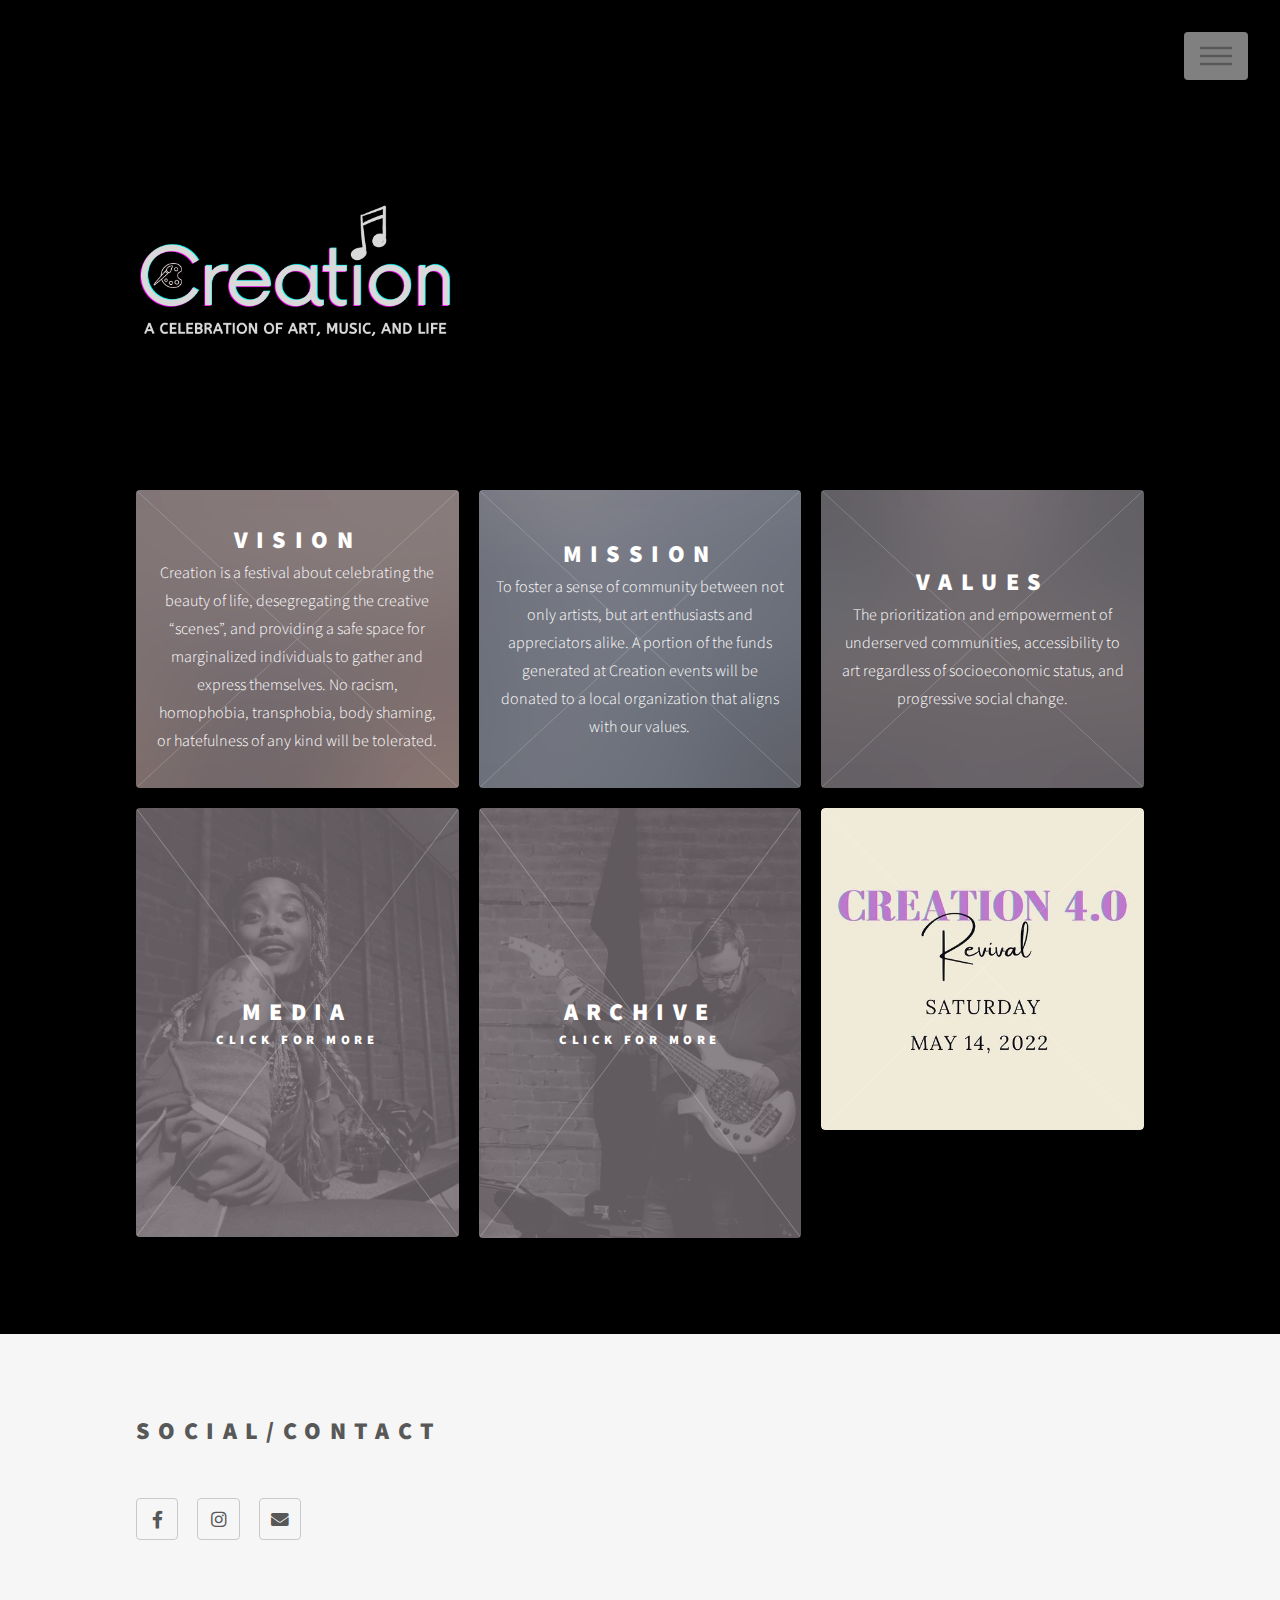
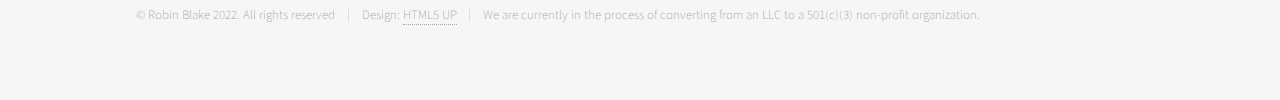
<file: index.html>
<!DOCTYPE HTML>
<!--
	Phantom by HTML5 UP
	html5up.net | @ajlkn
	Free for personal and commercial use under the CCA 3.0 license (html5up.net/license)
-->
<html>
	<head>
		<title>Creation</title>
		<meta charset="utf-8" />
		<meta name="viewport" content="width=device-width, initial-scale=1, user-scalable=no" />
		<link rel="stylesheet" href="assets\css\main.css" />
		<noscript><link rel="stylesheet" href="assets\css\noscript.css" /></noscript>
	</head>
	<body class="is-preload">
		<!-- Wrapper -->
			<div id="wrapper">

				<!-- Header -->
					<header id="header">
						<div class="inner">

							<!-- Logo -->
								<a href="index.html" class="logo">
									<span class="symbol"><img src="images\a celebration of art, music, and life.png" alt="" /></span>
								</a>

							<!-- Nav -->
								<nav>
									<ul>
										<li><a href="#menu">Menu</a></li>
									</ul>
								</nav>

						</div>
					</header>

				<!-- Menu -->
					<nav id="menu">
						<h2>Menu</h2>
						<ul>
							<li><a href="index.html">Home</a></li>
							<li><a href="media.html">Media</a></li>
							<li><a href="archive.html">Archive</a></li>
							<li><a href=#footer>Social</a></li>
						</ul>
					</nav>

				<!-- Main -->
					<div id="main">
						<div class="inner">
							<section class="tiles">
								 
								<article class="style1">
									<span class="image">
										<img src="images/pic01.jpg" alt="" />
									</span>
									<a>
										<h2>Vision</h2>
											<p>Creation is a festival about celebrating the beauty of life,
												desegregating the creative “scenes”, and providing a safe space for marginalized individuals
												to gather and express themselves. No racism, homophobia, transphobia, body shaming, or hatefulness of any kind
												will be tolerated. </p>
									</a>
								</article>
								<article class="style2">
									<span class="image">
										<img src="images/pic02.jpg" alt="" />
									</span>
									<a>
										<h2>Mission</h2>
											<p>To foster a sense of community between not only artists,
												but art enthusiasts and appreciators alike. A portion of the funds generated at Creation events will be donated to
												a local organization that aligns with our values.</p>
									</a>
								</article>
								<article class="style3">
									<span class="image">
										<img src="images/pic03.jpg" alt="" />
									</span>
									<a><h2>Values</h2>
											<p> The prioritization and
												empowerment of underserved communities,
												 accessibility to art regardless of socioeconomic status,
												  and progressive social change.</p>
									</a>
								</article>

								<article class="style4">
									<span class="image">
										<img src="images\creation\53453701_408709616371885_5509554506523738112_n.jpg" alt="" />
									</span>
									<a href="media.html">
										<h2>Media</h2>
										<h4>click for more</h4>							
									</a>
								</article>
								<article class="style6">
									<span class="image">
										<img src="images\creation\53632199_409989786243868_853381478837387264_n.jpg" alt="" />
									</span>
									<a href="archive.html">
										<h2>Archive</h2>
										<h4>click for more</h4>	
									</a>
								</article>	
								<article class="style5">
									<span class="image">
										<img src="images\creation\creation4announcement.jpg" alt="Creation 4.0" />
									</span>
								</article>				
							</section>
						</div>
					</div>

				<!-- Footer -->
					<footer id="footer">
						<div class="inner">
							<section>
								<h2>Social/Contact</h2>
								<ul class="icons">
									<li><a href="https://www.facebook.com/creation216" class="icon brands style2 fa-facebook-f"><span class="label">Facebook</span></a></li>
									<li><a href="https://www.instagram.com/creation.216" class="icon brands style2 fa-instagram"><span class="label">Instagram</span></a></li>
									<li><a href="#" class="icon solid style2 fa-envelope"><span class="label">Email</span></a></li>
								</ul>
							</section>
							<ul class="copyright">
								<li>&copy; Robin Blake 2022. All rights reserved</li><li>Design: <a href="http://html5up.net">HTML5 UP</a></li><li>We are currently in the process of converting from an LLC to 
									a 501(c)(3) non-profit organization. </li>
							</ul>
						</div>
					</footer>

			</div>

		<!-- Scripts -->
			<script src="assets/js/jquery.min.js"></script>
			<script src="assets/js/browser.min.js"></script>
			<script src="assets/js/breakpoints.min.js"></script>
			<script src="assets/js/util.js"></script>
			<script src="assets/js/main.js"></script>

	</body>
</html>
</file>
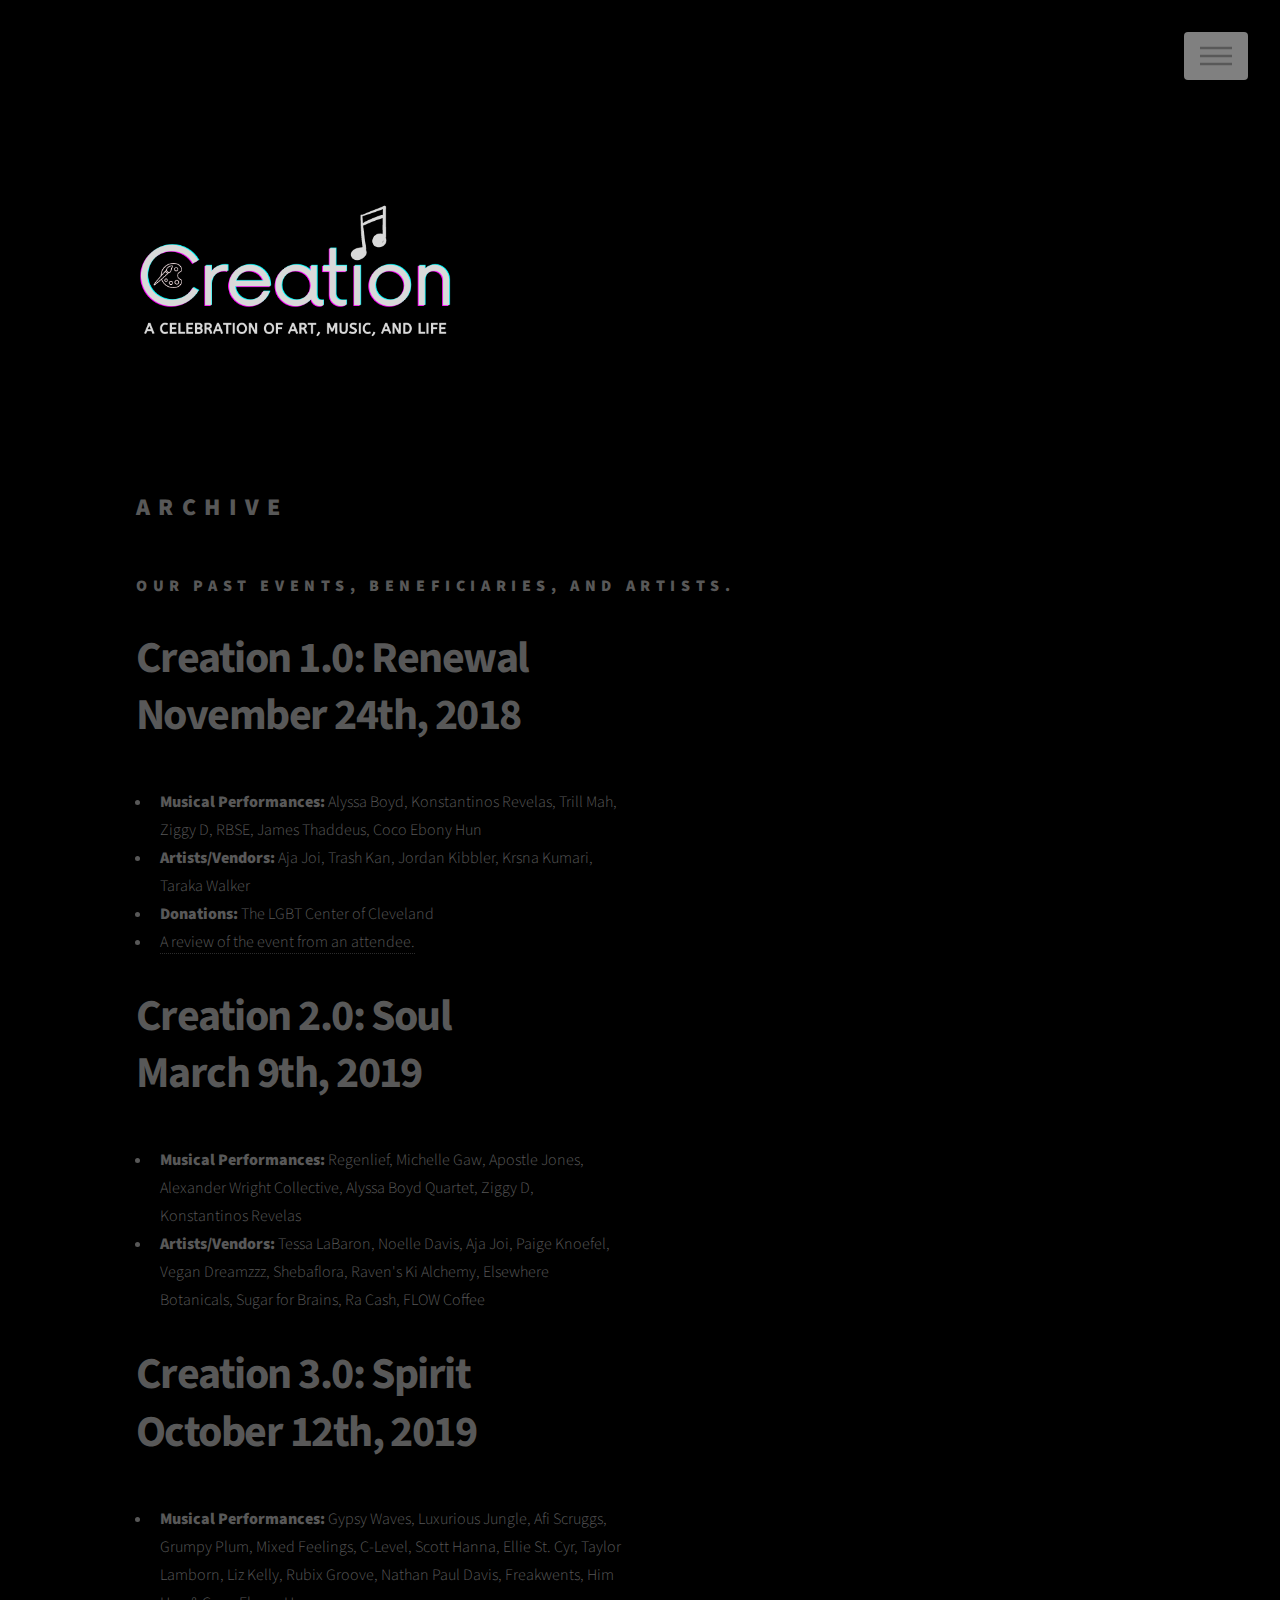
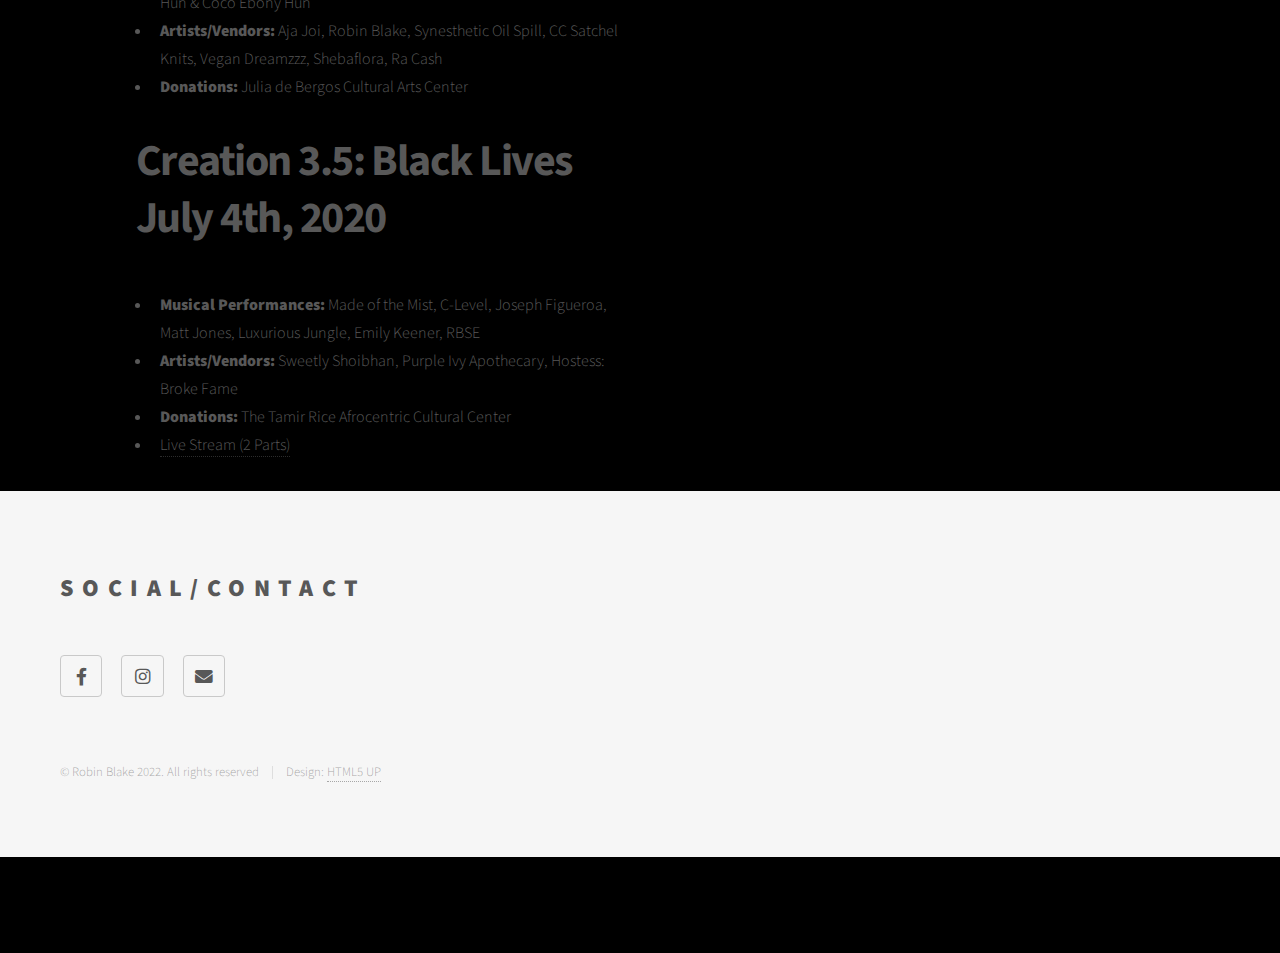
<file: archive.html>
<!DOCTYPE HTML>
<!--
	Phantom by HTML5 UP
	html5up.net | @ajlkn
	Free for personal and commercial use under the CCA 3.0 license (html5up.net/license)
-->
<html>
	<head>
		<title>Creation - Archive</title>
		<meta charset="utf-8" />
		<meta name="viewport" content="width=device-width, initial-scale=1, user-scalable=no" />
		<link rel="stylesheet" href="assets/css/main.css" />
		<noscript><link rel="stylesheet" href="assets/css/noscript.css" /></noscript>
	</head>
	<body class="is-preload">
		<!-- Wrapper -->
			<div id="wrapper">

				<!-- Header -->
                <header id="header">
                    <div class="inner">

                        <!-- Logo -->
                            <a href="index.html" class="logo">
                                <span class="symbol"><img src="images\a celebration of art, music, and life.png" alt="" /></span>
                            </a>

                        <!-- Nav -->
                            <nav>
                                <ul>
                                    <li><a href="#menu">Menu</a></li>
                                </ul>
                            </nav>

                    </div>
                </header>

            <!-- Menu -->
                <nav id="menu">
                    <h2>Menu</h2>
                    <ul>
                        <li><a href="index.html">Home</a></li>
                        <li><a href="media.html">Media</a></li>
                        <li><a href="archive.html">Archive</a></li>
                        <li><a href=#footer>Social</a></li>
                    </ul>
                </nav>

				<!-- Main -->
					<div id="main">
						<div class="inner">
							<h2>ARCHIVE</h2>
							<h3>Our past events, beneficiaries, and artists.</h3>
									<div class="row">
										<div class="col-6 col-12-medium">
											<h1>Creation 1.0: Renewal <br>   November 24th, 2018</h1>
											<ul>
												<li><b>Musical Performances:</b> Alyssa Boyd, Konstantinos Revelas, Trill Mah, Ziggy D, RBSE, James Thaddeus, Coco Ebony Hun</li>
												<li><b>Artists/Vendors:</b> Aja Joi, Trash Kan, Jordan Kibbler, Krsna Kumari, Taraka Walker</li>
												<li><b>Donations:</b> The LGBT Center of Cleveland</li>
												<li><a href="https://medium.com/plum-city-jerks/creation-a-celebration-of-art-music-and-life-the-magalen-e5a45c7a6b2a">A review of the event from an attendee.</a></li>
											</ul>
											<h1>Creation 2.0: Soul <br>   March 9th, 2019</h1>
											<ul>
												<li><b>Musical Performances:</b> Regenlief, Michelle Gaw, Apostle Jones, Alexander Wright Collective, Alyssa Boyd Quartet, Ziggy D, Konstantinos Revelas</li>
												<li><b>Artists/Vendors:</b> Tessa LaBaron, Noelle Davis, Aja Joi, Paige Knoefel, Vegan Dreamzzz, Shebaflora, Raven's Ki Alchemy, Elsewhere Botanicals, Sugar for Brains, Ra Cash, FLOW Coffee</li>
											</ul>
											<h1>Creation 3.0: Spirit   <br> October 12th, 2019</h1>
											<ul>
												<li><b>Musical Performances:</b> Gypsy Waves, Luxurious Jungle, Afi Scruggs, Grumpy Plum, Mixed Feelings, C-Level, Scott Hanna, Ellie St. Cyr, Taylor Lamborn, Liz Kelly, Rubix Groove, Nathan Paul Davis, Freakwents, Him Hun & Coco Ebony Hun</li>
												<li><b>Artists/Vendors:</b> Aja Joi, Robin Blake, Synesthetic Oil Spill, CC Satchel Knits, Vegan Dreamzzz, Shebaflora, Ra Cash </li>
												<li><b>Donations:</b> Julia de Bergos Cultural Arts Center</li>
											</ul>
											<h1>Creation 3.5: Black Lives <br>   July 4th, 2020</h1>
											<ul>
												<li><b>Musical Performances:</b> Made of the Mist, C-Level, Joseph Figueroa, Matt Jones, Luxurious Jungle, Emily Keener, RBSE</li>
												<li><b>Artists/Vendors:</b> Sweetly Shoibhan, Purple Ivy Apothecary,  Hostess: Broke Fame</li>
												<li><b>Donations:</b> The Tamir Rice Afrocentric Cultural Center</li>
												<li><a href="https://fb.watch/9sTh2CDn8g/">Live Stream (2 Parts)</a></li>
											</ul>
										</div>
						</div>
					</div>

				<!-- Footer -->
				<footer id="footer">
					<div class="inner">
						<section>
							<h2>Social/Contact</h2>
								<ul class="icons">
									<li><a href="https://www.facebook.com/creation216" class="icon brands style2 fa-facebook-f"><span class="label">Facebook</span></a></li>
									<li><a href="https://www.instagram.com/creation.216" class="icon brands style2 fa-instagram"><span class="label">Instagram</span></a></li>
									<li><a href="#" class="icon solid style2 fa-envelope"><span class="label">Email</span></a></li>
								</ul>
						</section>
						<ul class="copyright">
							<li>&copy; Robin Blake 2022. All rights reserved</li><li>Design: <a href="http://html5up.net">HTML5 UP</a></li>
						</ul>
					</div>
				</footer>

			</div>

		<!-- Scripts -->
			<script src="assets/js/jquery.min.js"></script>
			<script src="assets/js/browser.min.js"></script>
			<script src="assets/js/breakpoints.min.js"></script>
			<script src="assets/js/util.js"></script>
			<script src="assets/js/main.js"></script>

	</body>
</html>
</file>
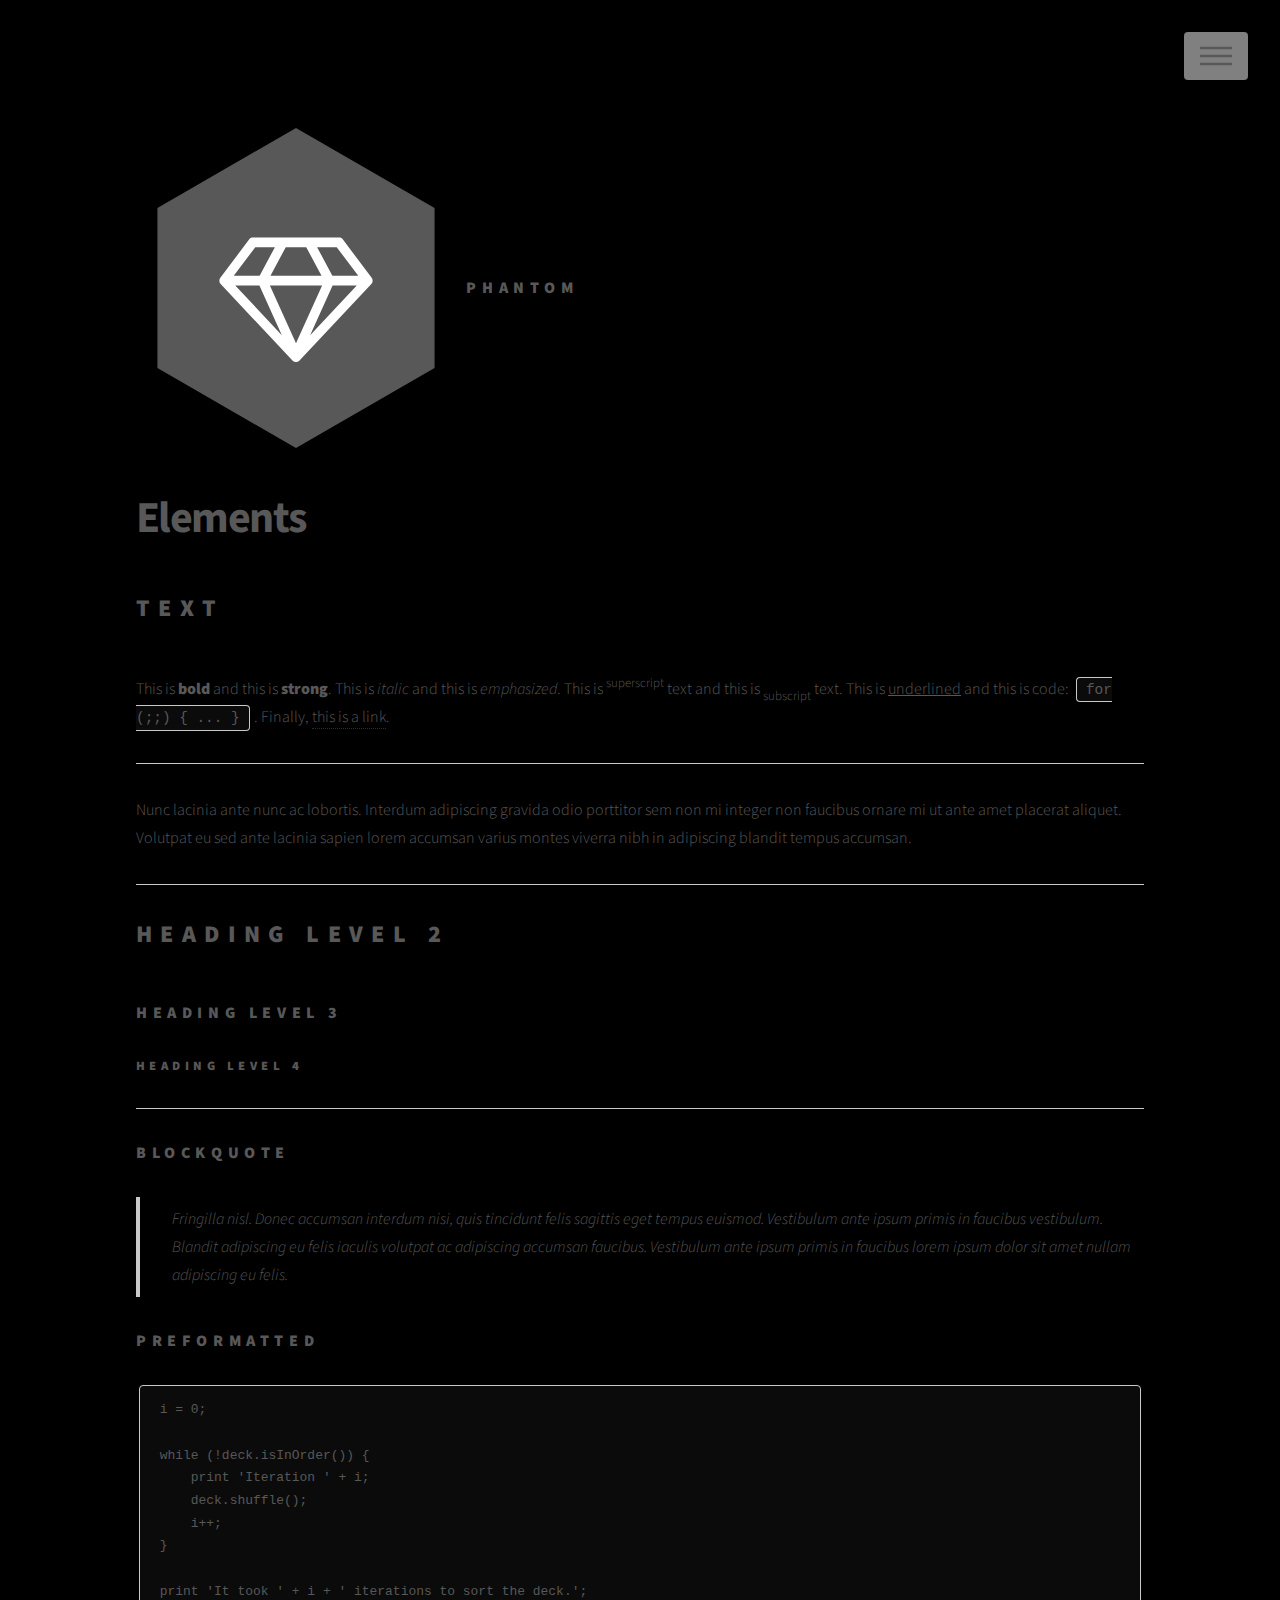
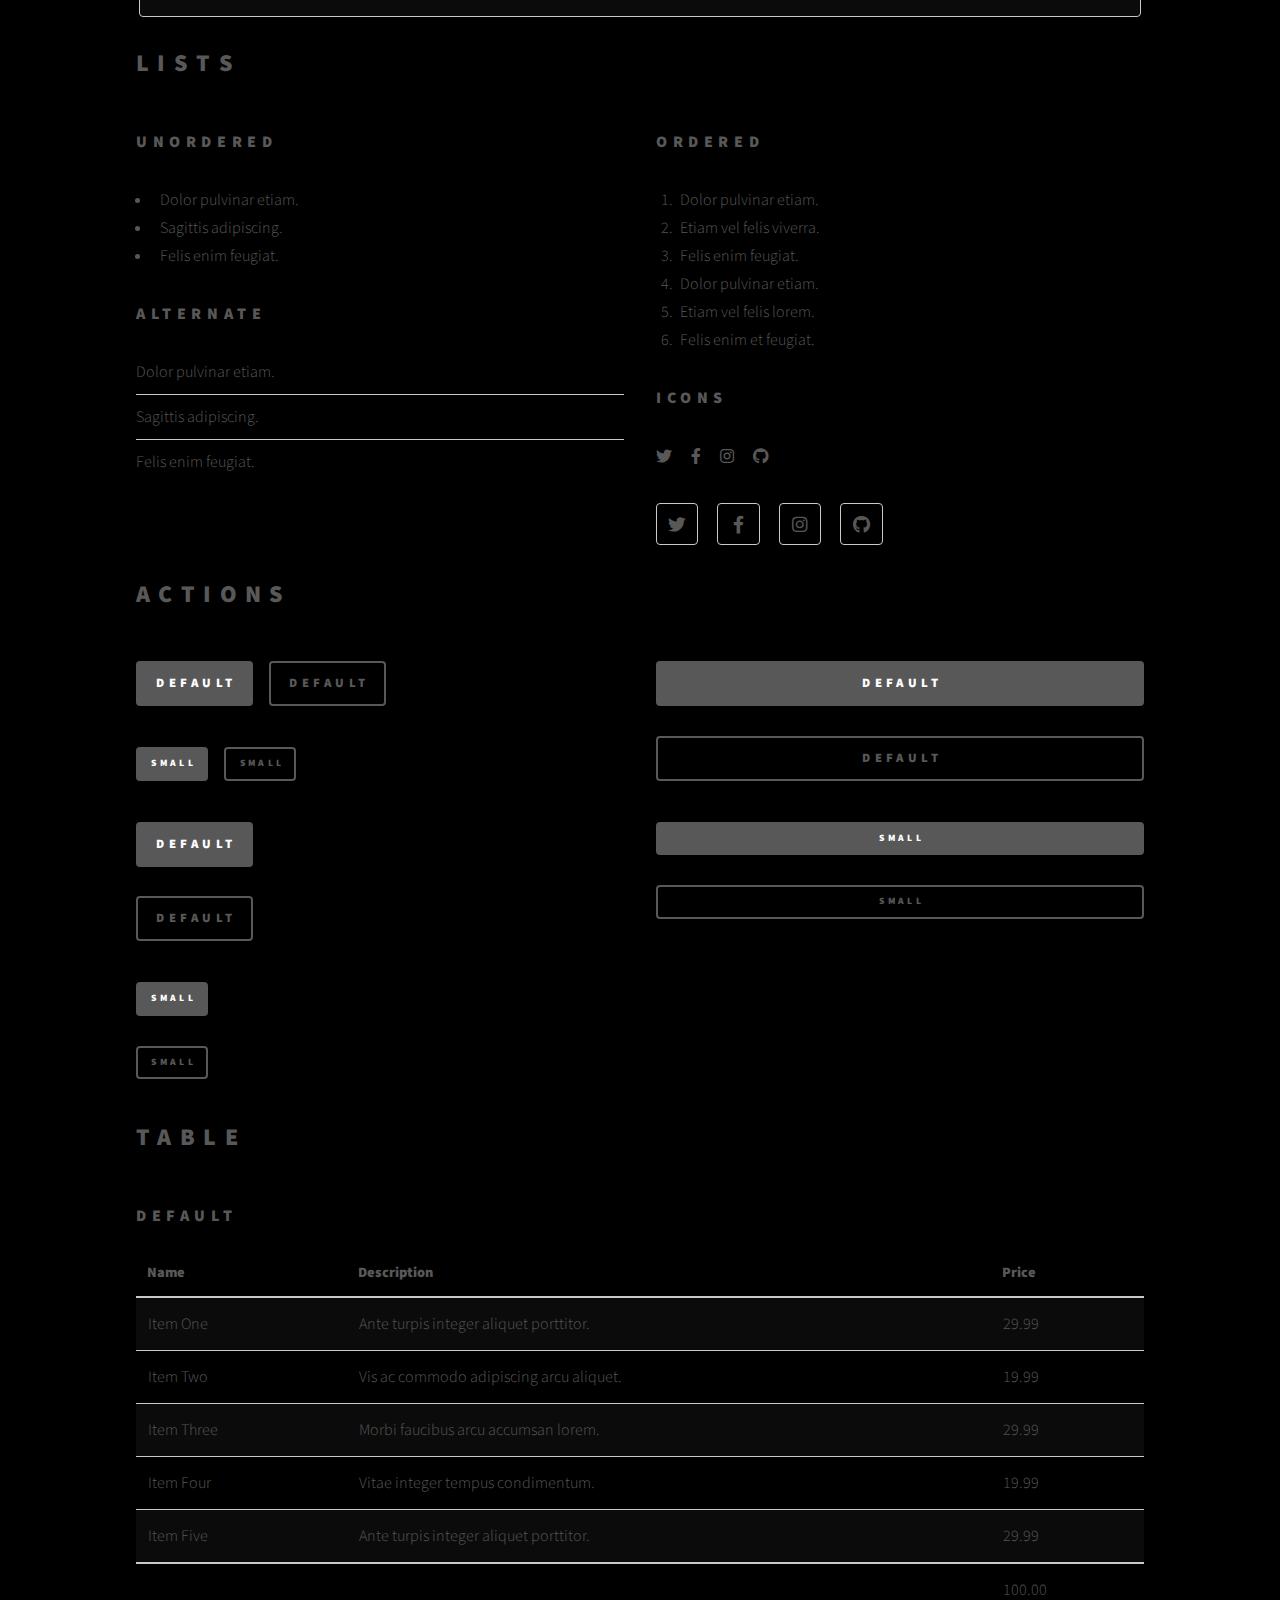
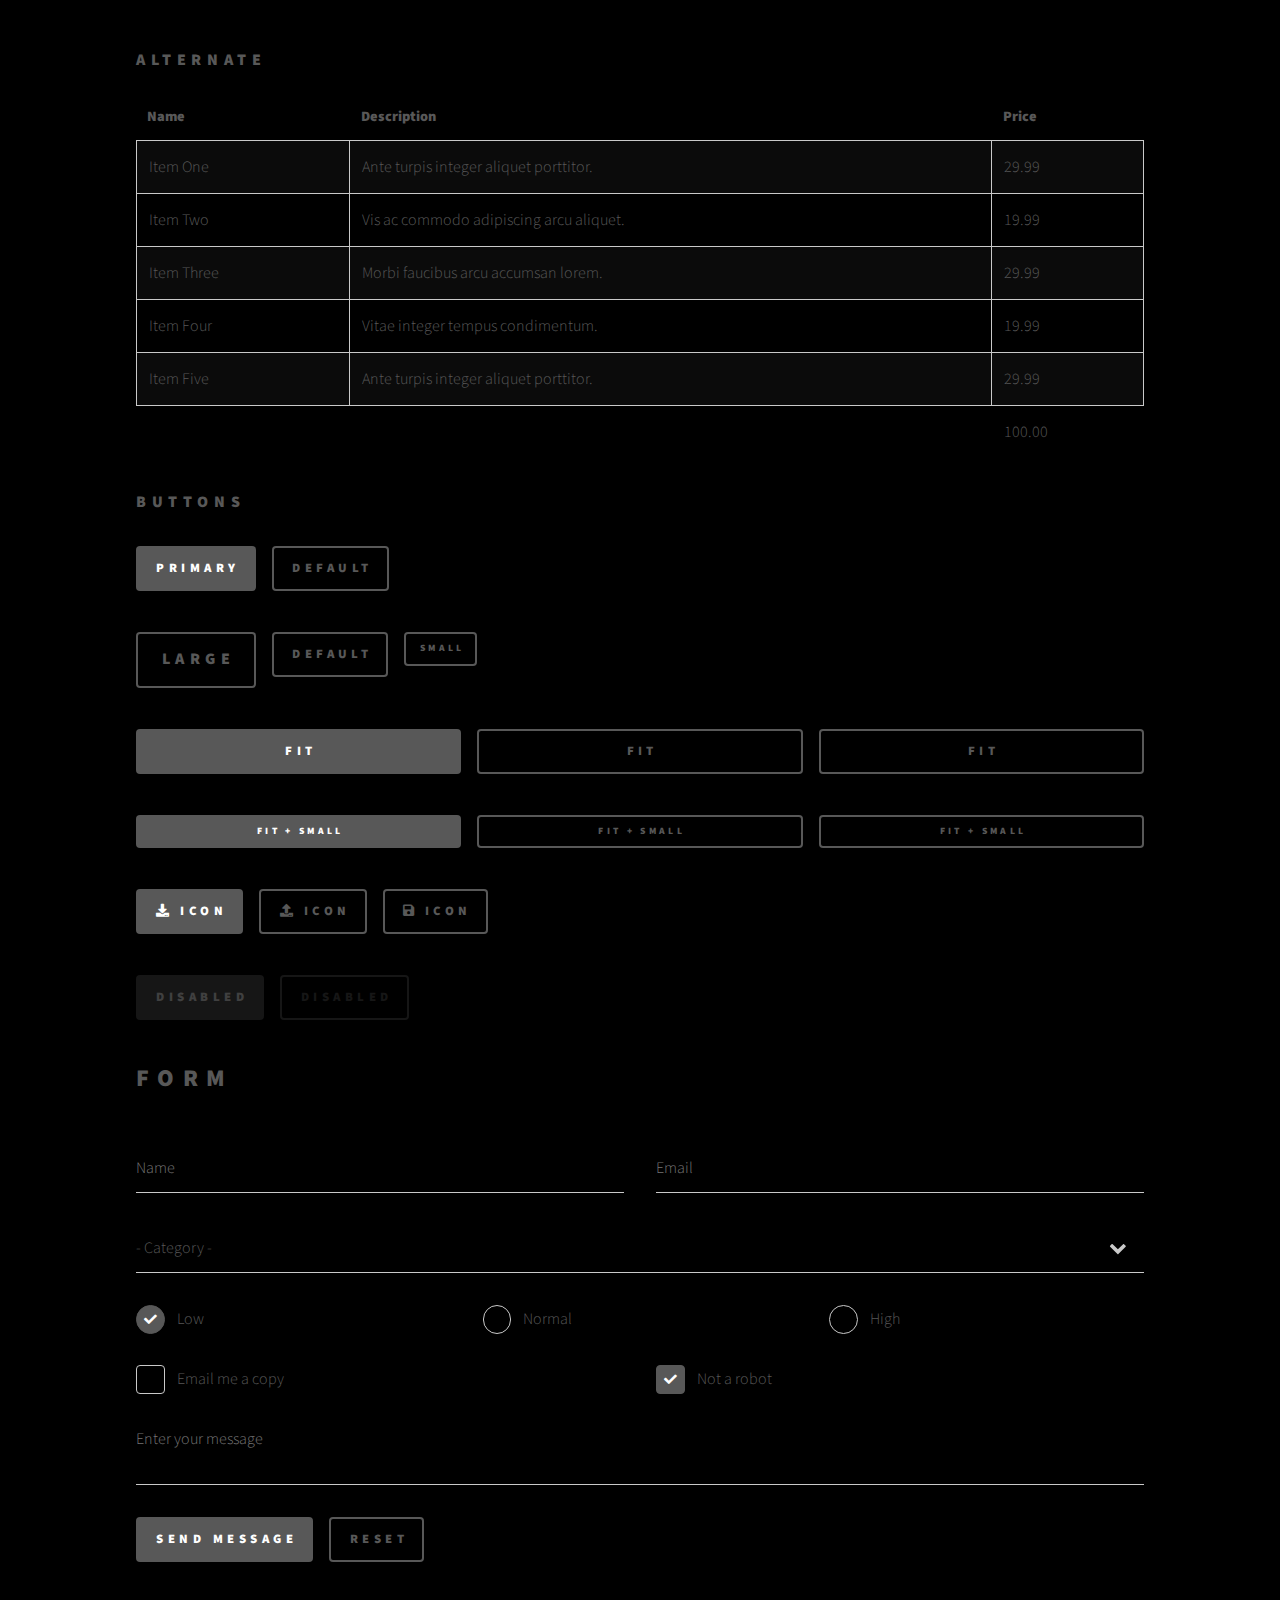
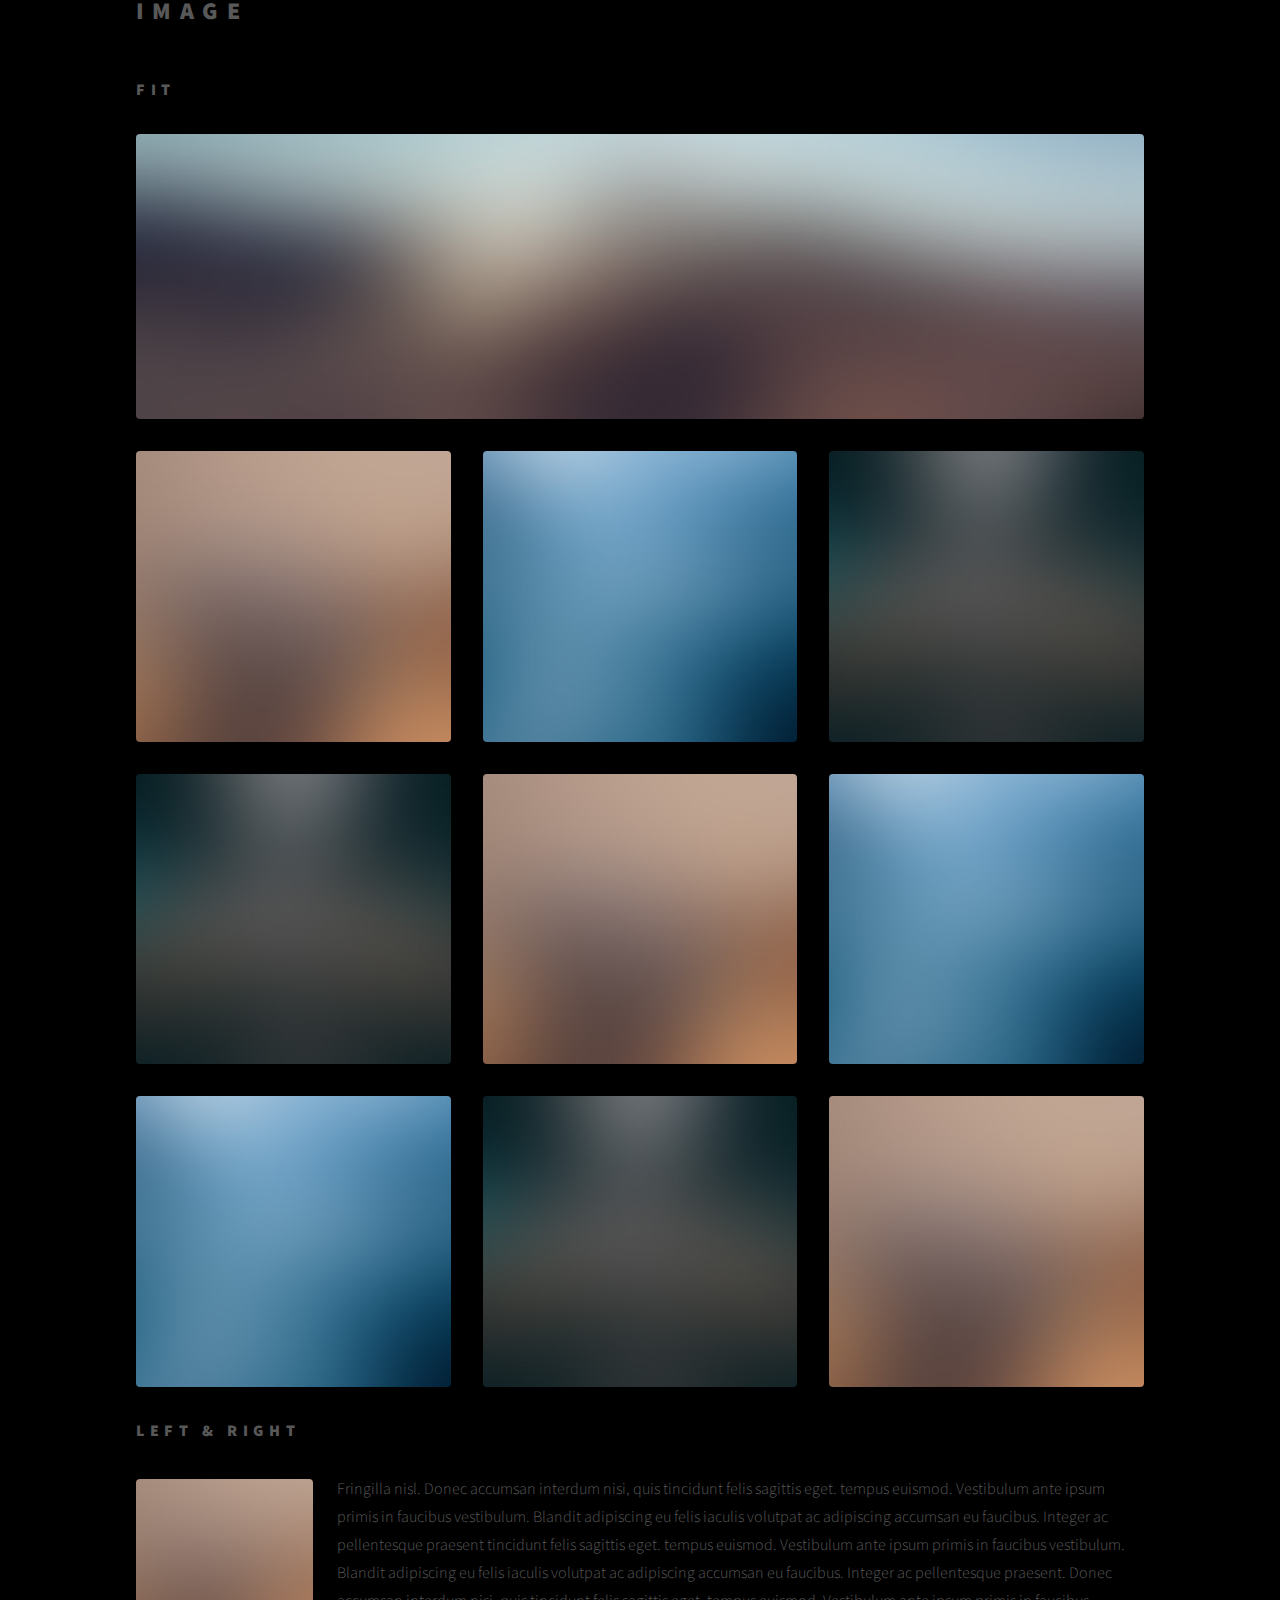
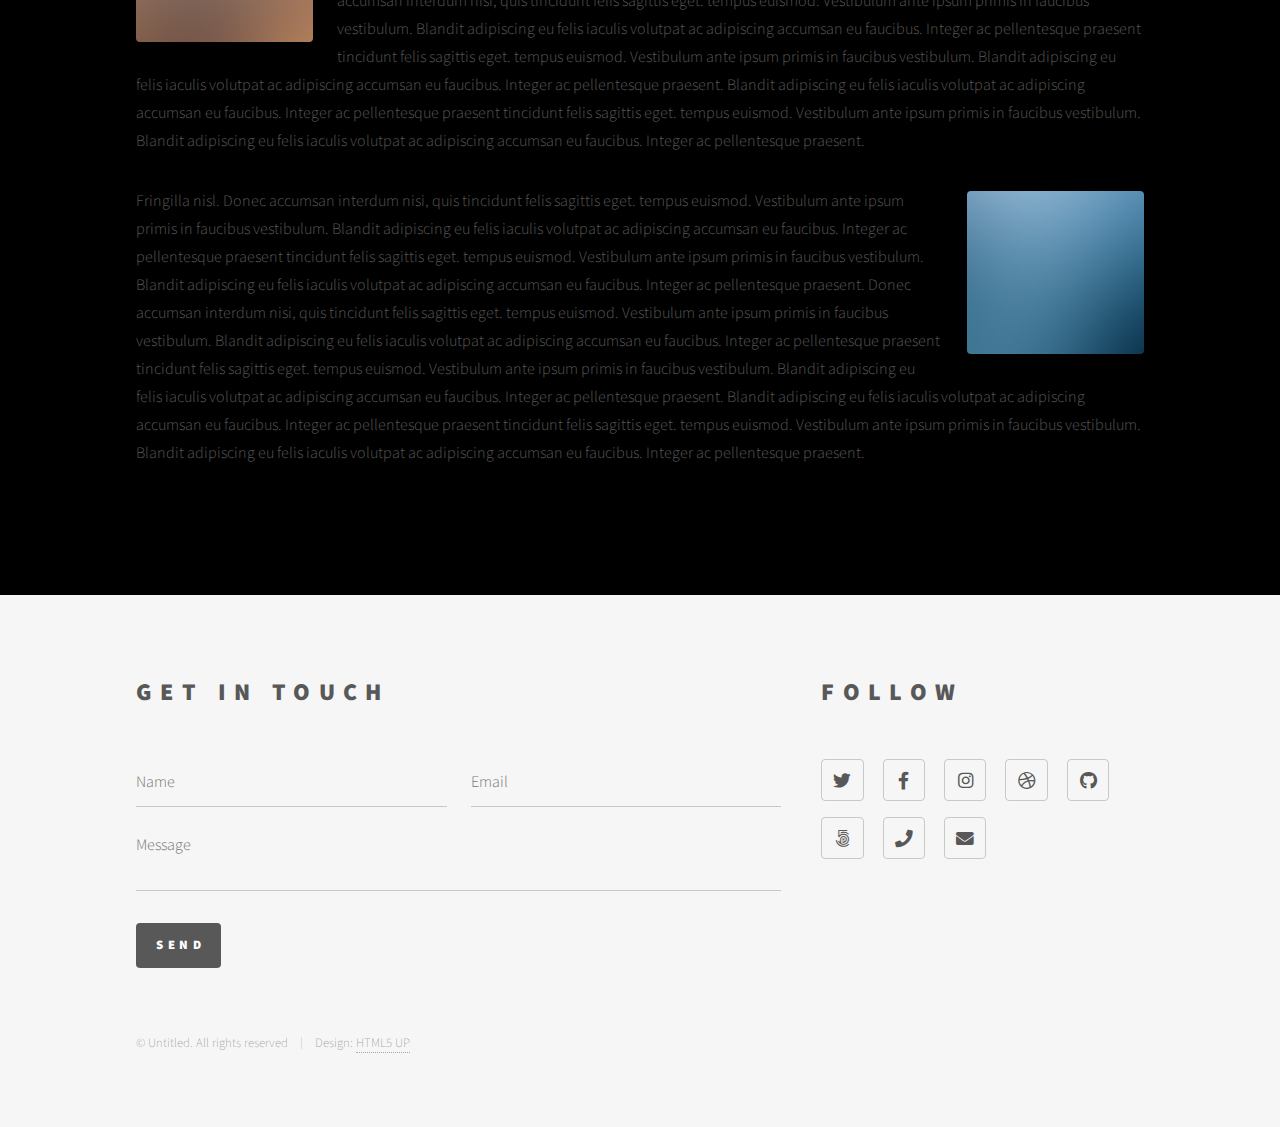
<file: elements.html>
<!DOCTYPE HTML>
<!--
	Phantom by HTML5 UP
	html5up.net | @ajlkn
	Free for personal and commercial use under the CCA 3.0 license (html5up.net/license)
-->
<html>
	<head>
		<title>Elements - Phantom by HTML5 UP</title>
		<meta charset="utf-8" />
		<meta name="viewport" content="width=device-width, initial-scale=1, user-scalable=no" />
		<link rel="stylesheet" href="assets/css/main.css" />
		<noscript><link rel="stylesheet" href="assets/css/noscript.css" /></noscript>
	</head>
	<body class="is-preload">
		<!-- Wrapper -->
			<div id="wrapper">

				<!-- Header -->
					<header id="header">
						<div class="inner">

							<!-- Logo -->
								<a href="index.html" class="logo">
									<span class="symbol"><img src="images/logo.svg" alt="" /></span><span class="title">Phantom</span>
								</a>

							<!-- Nav -->
								<nav>
									<ul>
										<li><a href="#menu">Menu</a></li>
									</ul>
								</nav>

						</div>
					</header>

				<!-- Menu -->
					<nav id="menu">
						<h2>Menu</h2>
						<ul>
							<li><a href="index.html">Home</a></li>
							<li><a href="generic.html">Ipsum veroeros</a></li>
							<li><a href="generic.html">Tempus etiam</a></li>
							<li><a href="generic.html">Consequat dolor</a></li>
							<li><a href="elements.html">Elements</a></li>
						</ul>
					</nav>

				<!-- Main -->
					<div id="main">
						<div class="inner">
							<h1>Elements</h1>

							<!-- Text -->
								<section>
									<h2>Text</h2>
									<p>This is <b>bold</b> and this is <strong>strong</strong>. This is <i>italic</i> and this is <em>emphasized</em>.
									This is <sup>superscript</sup> text and this is <sub>subscript</sub> text.
									This is <u>underlined</u> and this is code: <code>for (;;) { ... }</code>. Finally, <a href="#">this is a link</a>.</p>
									<hr />
									<p>Nunc lacinia ante nunc ac lobortis. Interdum adipiscing gravida odio porttitor sem non mi integer non faucibus ornare mi ut ante amet placerat aliquet. Volutpat eu sed ante lacinia sapien lorem accumsan varius montes viverra nibh in adipiscing blandit tempus accumsan.</p>
									<hr />
									<h2>Heading Level 2</h2>
									<h3>Heading Level 3</h3>
									<h4>Heading Level 4</h4>
									<hr />
									<h3>Blockquote</h3>
									<blockquote>Fringilla nisl. Donec accumsan interdum nisi, quis tincidunt felis sagittis eget tempus euismod. Vestibulum ante ipsum primis in faucibus vestibulum. Blandit adipiscing eu felis iaculis volutpat ac adipiscing accumsan faucibus. Vestibulum ante ipsum primis in faucibus lorem ipsum dolor sit amet nullam adipiscing eu felis.</blockquote>
									<h3>Preformatted</h3>
									<pre><code>i = 0;

while (!deck.isInOrder()) {
    print 'Iteration ' + i;
    deck.shuffle();
    i++;
}

print 'It took ' + i + ' iterations to sort the deck.';</code></pre>
								</section>

							<!-- Lists -->
								<section>
									<h2>Lists</h2>
									<div class="row">
										<div class="col-6 col-12-medium">
											<h3>Unordered</h3>
											<ul>
												<li>Dolor pulvinar etiam.</li>
												<li>Sagittis adipiscing.</li>
												<li>Felis enim feugiat.</li>
											</ul>
											<h3>Alternate</h3>
											<ul class="alt">
												<li>Dolor pulvinar etiam.</li>
												<li>Sagittis adipiscing.</li>
												<li>Felis enim feugiat.</li>
											</ul>
										</div>
										<div class="col-6 col-12-medium">
											<h3>Ordered</h3>
											<ol>
												<li>Dolor pulvinar etiam.</li>
												<li>Etiam vel felis viverra.</li>
												<li>Felis enim feugiat.</li>
												<li>Dolor pulvinar etiam.</li>
												<li>Etiam vel felis lorem.</li>
												<li>Felis enim et feugiat.</li>
											</ol>
											<h3>Icons</h3>
											<ul class="icons">
												<li><a href="#" class="icon brands style1 fa-twitter"><span class="label">Twitter</span></a></li>
												<li><a href="#" class="icon brands style1 fa-facebook-f"><span class="label">Facebook</span></a></li>
												<li><a href="#" class="icon brands style1 fa-instagram"><span class="label">Instagram</span></a></li>
												<li><a href="#" class="icon brands style1 fa-github"><span class="label">Github</span></a></li>
											</ul>
											<ul class="icons">
												<li><a href="#" class="icon brands style2 fa-twitter"><span class="label">Twitter</span></a></li>
												<li><a href="#" class="icon brands style2 fa-facebook-f"><span class="label">Facebook</span></a></li>
												<li><a href="#" class="icon brands style2 fa-instagram"><span class="label">Instagram</span></a></li>
												<li><a href="#" class="icon brands style2 fa-github"><span class="label">Github</span></a></li>
											</ul>
										</div>
									</div>
									<h2>Actions</h2>
									<div class="row">
										<div class="col-6 col-12-medium">
											<ul class="actions">
												<li><a href="#" class="button primary">Default</a></li>
												<li><a href="#" class="button">Default</a></li>
											</ul>
											<ul class="actions small">
												<li><a href="#" class="button primary small">Small</a></li>
												<li><a href="#" class="button small">Small</a></li>
											</ul>
											<ul class="actions stacked">
												<li><a href="#" class="button primary">Default</a></li>
												<li><a href="#" class="button">Default</a></li>
											</ul>
											<ul class="actions stacked">
												<li><a href="#" class="button primary small">Small</a></li>
												<li><a href="#" class="button small">Small</a></li>
											</ul>
										</div>
										<div class="col-6 col-12-medium">
											<ul class="actions stacked">
												<li><a href="#" class="button primary fit">Default</a></li>
												<li><a href="#" class="button fit">Default</a></li>
											</ul>
											<ul class="actions stacked">
												<li><a href="#" class="button primary small fit">Small</a></li>
												<li><a href="#" class="button small fit">Small</a></li>
											</ul>
										</div>
									</div>
								</section>

							<!-- Table -->
								<section>
									<h2>Table</h2>
									<h3>Default</h3>
									<div class="table-wrapper">
										<table>
											<thead>
												<tr>
													<th>Name</th>
													<th>Description</th>
													<th>Price</th>
												</tr>
											</thead>
											<tbody>
												<tr>
													<td>Item One</td>
													<td>Ante turpis integer aliquet porttitor.</td>
													<td>29.99</td>
												</tr>
												<tr>
													<td>Item Two</td>
													<td>Vis ac commodo adipiscing arcu aliquet.</td>
													<td>19.99</td>
												</tr>
												<tr>
													<td>Item Three</td>
													<td> Morbi faucibus arcu accumsan lorem.</td>
													<td>29.99</td>
												</tr>
												<tr>
													<td>Item Four</td>
													<td>Vitae integer tempus condimentum.</td>
													<td>19.99</td>
												</tr>
												<tr>
													<td>Item Five</td>
													<td>Ante turpis integer aliquet porttitor.</td>
													<td>29.99</td>
												</tr>
											</tbody>
											<tfoot>
												<tr>
													<td colspan="2"></td>
													<td>100.00</td>
												</tr>
											</tfoot>
										</table>
									</div>

									<h3>Alternate</h3>
									<div class="table-wrapper">
										<table class="alt">
											<thead>
												<tr>
													<th>Name</th>
													<th>Description</th>
													<th>Price</th>
												</tr>
											</thead>
											<tbody>
												<tr>
													<td>Item One</td>
													<td>Ante turpis integer aliquet porttitor.</td>
													<td>29.99</td>
												</tr>
												<tr>
													<td>Item Two</td>
													<td>Vis ac commodo adipiscing arcu aliquet.</td>
													<td>19.99</td>
												</tr>
												<tr>
													<td>Item Three</td>
													<td> Morbi faucibus arcu accumsan lorem.</td>
													<td>29.99</td>
												</tr>
												<tr>
													<td>Item Four</td>
													<td>Vitae integer tempus condimentum.</td>
													<td>19.99</td>
												</tr>
												<tr>
													<td>Item Five</td>
													<td>Ante turpis integer aliquet porttitor.</td>
													<td>29.99</td>
												</tr>
											</tbody>
											<tfoot>
												<tr>
													<td colspan="2"></td>
													<td>100.00</td>
												</tr>
											</tfoot>
										</table>
									</div>
								</section>

							<!-- Buttons -->
								<section>
									<h3>Buttons</h3>
									<ul class="actions">
										<li><a href="#" class="button primary">Primary</a></li>
										<li><a href="#" class="button">Default</a></li>
									</ul>
									<ul class="actions">
										<li><a href="#" class="button large">Large</a></li>
										<li><a href="#" class="button">Default</a></li>
										<li><a href="#" class="button small">Small</a></li>
									</ul>
									<ul class="actions fit">
										<li><a href="#" class="button primary fit">Fit</a></li>
										<li><a href="#" class="button fit">Fit</a></li>
										<li><a href="#" class="button fit">Fit</a></li>
									</ul>
									<ul class="actions fit small">
										<li><a href="#" class="button primary fit small">Fit + Small</a></li>
										<li><a href="#" class="button fit small">Fit + Small</a></li>
										<li><a href="#" class="button fit small">Fit + Small</a></li>
									</ul>
									<ul class="actions">
										<li><a href="#" class="button primary icon solid fa-download">Icon</a></li>
										<li><a href="#" class="button icon solid fa-upload">Icon</a></li>
										<li><a href="#" class="button icon solid fa-save">Icon</a></li>
									</ul>
									<ul class="actions">
										<li><span class="button primary disabled">Disabled</span></li>
										<li><span class="button disabled">Disabled</span></li>
									</ul>
								</section>

							<!-- Form -->
								<section>
									<h2>Form</h2>
									<form method="post" action="#">
										<div class="row gtr-uniform">
											<div class="col-6 col-12-xsmall">
												<input type="text" name="demo-name" id="demo-name" value="" placeholder="Name" />
											</div>
											<div class="col-6 col-12-xsmall">
												<input type="email" name="demo-email" id="demo-email" value="" placeholder="Email" />
											</div>
											<div class="col-12">
												<select name="demo-category" id="demo-category">
													<option value="">- Category -</option>
													<option value="1">Manufacturing</option>
													<option value="1">Shipping</option>
													<option value="1">Administration</option>
													<option value="1">Human Resources</option>
												</select>
											</div>
											<div class="col-4 col-12-small">
												<input type="radio" id="demo-priority-low" name="demo-priority" checked>
												<label for="demo-priority-low">Low</label>
											</div>
											<div class="col-4 col-12-small">
												<input type="radio" id="demo-priority-normal" name="demo-priority">
												<label for="demo-priority-normal">Normal</label>
											</div>
											<div class="col-4 col-12-small">
												<input type="radio" id="demo-priority-high" name="demo-priority">
												<label for="demo-priority-high">High</label>
											</div>
											<div class="col-6 col-12-small">
												<input type="checkbox" id="demo-copy" name="demo-copy">
												<label for="demo-copy">Email me a copy</label>
											</div>
											<div class="col-6 col-12-small">
												<input type="checkbox" id="demo-human" name="demo-human" checked>
												<label for="demo-human">Not a robot</label>
											</div>
											<div class="col-12">
												<textarea name="demo-message" id="demo-message" placeholder="Enter your message" rows="6"></textarea>
											</div>
											<div class="col-12">
												<ul class="actions">
													<li><input type="submit" value="Send Message" class="primary" /></li>
													<li><input type="reset" value="Reset" /></li>
												</ul>
											</div>
										</div>
									</form>
								</section>

							<!-- Image -->
								<section>
									<h2>Image</h2>
									<h3>Fit</h3>
									<div class="box alt">
										<div class="row gtr-uniform">
											<div class="col-12"><span class="image fit"><img src="images/pic13.jpg" alt="" /></span></div>
											<div class="col-4"><span class="image fit"><img src="images/pic01.jpg" alt="" /></span></div>
											<div class="col-4"><span class="image fit"><img src="images/pic02.jpg" alt="" /></span></div>
											<div class="col-4"><span class="image fit"><img src="images/pic03.jpg" alt="" /></span></div>
											<div class="col-4"><span class="image fit"><img src="images/pic03.jpg" alt="" /></span></div>
											<div class="col-4"><span class="image fit"><img src="images/pic01.jpg" alt="" /></span></div>
											<div class="col-4"><span class="image fit"><img src="images/pic02.jpg" alt="" /></span></div>
											<div class="col-4"><span class="image fit"><img src="images/pic02.jpg" alt="" /></span></div>
											<div class="col-4"><span class="image fit"><img src="images/pic03.jpg" alt="" /></span></div>
											<div class="col-4"><span class="image fit"><img src="images/pic01.jpg" alt="" /></span></div>
										</div>
									</div>
									<h3>Left &amp; Right</h3>
									<p><span class="image left"><img src="images/pic14.jpg" alt="" /></span>Fringilla nisl. Donec accumsan interdum nisi, quis tincidunt felis sagittis eget. tempus euismod. Vestibulum ante ipsum primis in faucibus vestibulum. Blandit adipiscing eu felis iaculis volutpat ac adipiscing accumsan eu faucibus. Integer ac pellentesque praesent tincidunt felis sagittis eget. tempus euismod. Vestibulum ante ipsum primis in faucibus vestibulum. Blandit adipiscing eu felis iaculis volutpat ac adipiscing accumsan eu faucibus. Integer ac pellentesque praesent. Donec accumsan interdum nisi, quis tincidunt felis sagittis eget. tempus euismod. Vestibulum ante ipsum primis in faucibus vestibulum. Blandit adipiscing eu felis iaculis volutpat ac adipiscing accumsan eu faucibus. Integer ac pellentesque praesent tincidunt felis sagittis eget. tempus euismod. Vestibulum ante ipsum primis in faucibus vestibulum. Blandit adipiscing eu felis iaculis volutpat ac adipiscing accumsan eu faucibus. Integer ac pellentesque praesent. Blandit adipiscing eu felis iaculis volutpat ac adipiscing accumsan eu faucibus. Integer ac pellentesque praesent tincidunt felis sagittis eget. tempus euismod. Vestibulum ante ipsum primis in faucibus vestibulum. Blandit adipiscing eu felis iaculis volutpat ac adipiscing accumsan eu faucibus. Integer ac pellentesque praesent.</p>
									<p><span class="image right"><img src="images/pic15.jpg" alt="" /></span>Fringilla nisl. Donec accumsan interdum nisi, quis tincidunt felis sagittis eget. tempus euismod. Vestibulum ante ipsum primis in faucibus vestibulum. Blandit adipiscing eu felis iaculis volutpat ac adipiscing accumsan eu faucibus. Integer ac pellentesque praesent tincidunt felis sagittis eget. tempus euismod. Vestibulum ante ipsum primis in faucibus vestibulum. Blandit adipiscing eu felis iaculis volutpat ac adipiscing accumsan eu faucibus. Integer ac pellentesque praesent. Donec accumsan interdum nisi, quis tincidunt felis sagittis eget. tempus euismod. Vestibulum ante ipsum primis in faucibus vestibulum. Blandit adipiscing eu felis iaculis volutpat ac adipiscing accumsan eu faucibus. Integer ac pellentesque praesent tincidunt felis sagittis eget. tempus euismod. Vestibulum ante ipsum primis in faucibus vestibulum. Blandit adipiscing eu felis iaculis volutpat ac adipiscing accumsan eu faucibus. Integer ac pellentesque praesent. Blandit adipiscing eu felis iaculis volutpat ac adipiscing accumsan eu faucibus. Integer ac pellentesque praesent tincidunt felis sagittis eget. tempus euismod. Vestibulum ante ipsum primis in faucibus vestibulum. Blandit adipiscing eu felis iaculis volutpat ac adipiscing accumsan eu faucibus. Integer ac pellentesque praesent.</p>
								</section>

						</div>
					</div>

				<!-- Footer -->
					<footer id="footer">
						<div class="inner">
							<section>
								<h2>Get in touch</h2>
								<form method="post" action="#">
									<div class="fields">
										<div class="field half">
											<input type="text" name="name" id="name" placeholder="Name" />
										</div>
										<div class="field half">
											<input type="email" name="email" id="email" placeholder="Email" />
										</div>
										<div class="field">
											<textarea name="message" id="message" placeholder="Message"></textarea>
										</div>
									</div>
									<ul class="actions">
										<li><input type="submit" value="Send" class="primary" /></li>
									</ul>
								</form>
							</section>
							<section>
								<h2>Follow</h2>
								<ul class="icons">
									<li><a href="#" class="icon brands style2 fa-twitter"><span class="label">Twitter</span></a></li>
									<li><a href="#" class="icon brands style2 fa-facebook-f"><span class="label">Facebook</span></a></li>
									<li><a href="#" class="icon brands style2 fa-instagram"><span class="label">Instagram</span></a></li>
									<li><a href="#" class="icon brands style2 fa-dribbble"><span class="label">Dribbble</span></a></li>
									<li><a href="#" class="icon brands style2 fa-github"><span class="label">GitHub</span></a></li>
									<li><a href="#" class="icon brands style2 fa-500px"><span class="label">500px</span></a></li>
									<li><a href="#" class="icon solid style2 fa-phone"><span class="label">Phone</span></a></li>
									<li><a href="#" class="icon solid style2 fa-envelope"><span class="label">Email</span></a></li>
								</ul>
							</section>
							<ul class="copyright">
								<li>&copy; Untitled. All rights reserved</li><li>Design: <a href="http://html5up.net">HTML5 UP</a></li>
							</ul>
						</div>
					</footer>

			</div>

		<!-- Scripts -->
			<script src="assets/js/jquery.min.js"></script>
			<script src="assets/js/browser.min.js"></script>
			<script src="assets/js/breakpoints.min.js"></script>
			<script src="assets/js/util.js"></script>
			<script src="assets/js/main.js"></script>

	</body>
</html>
</file>
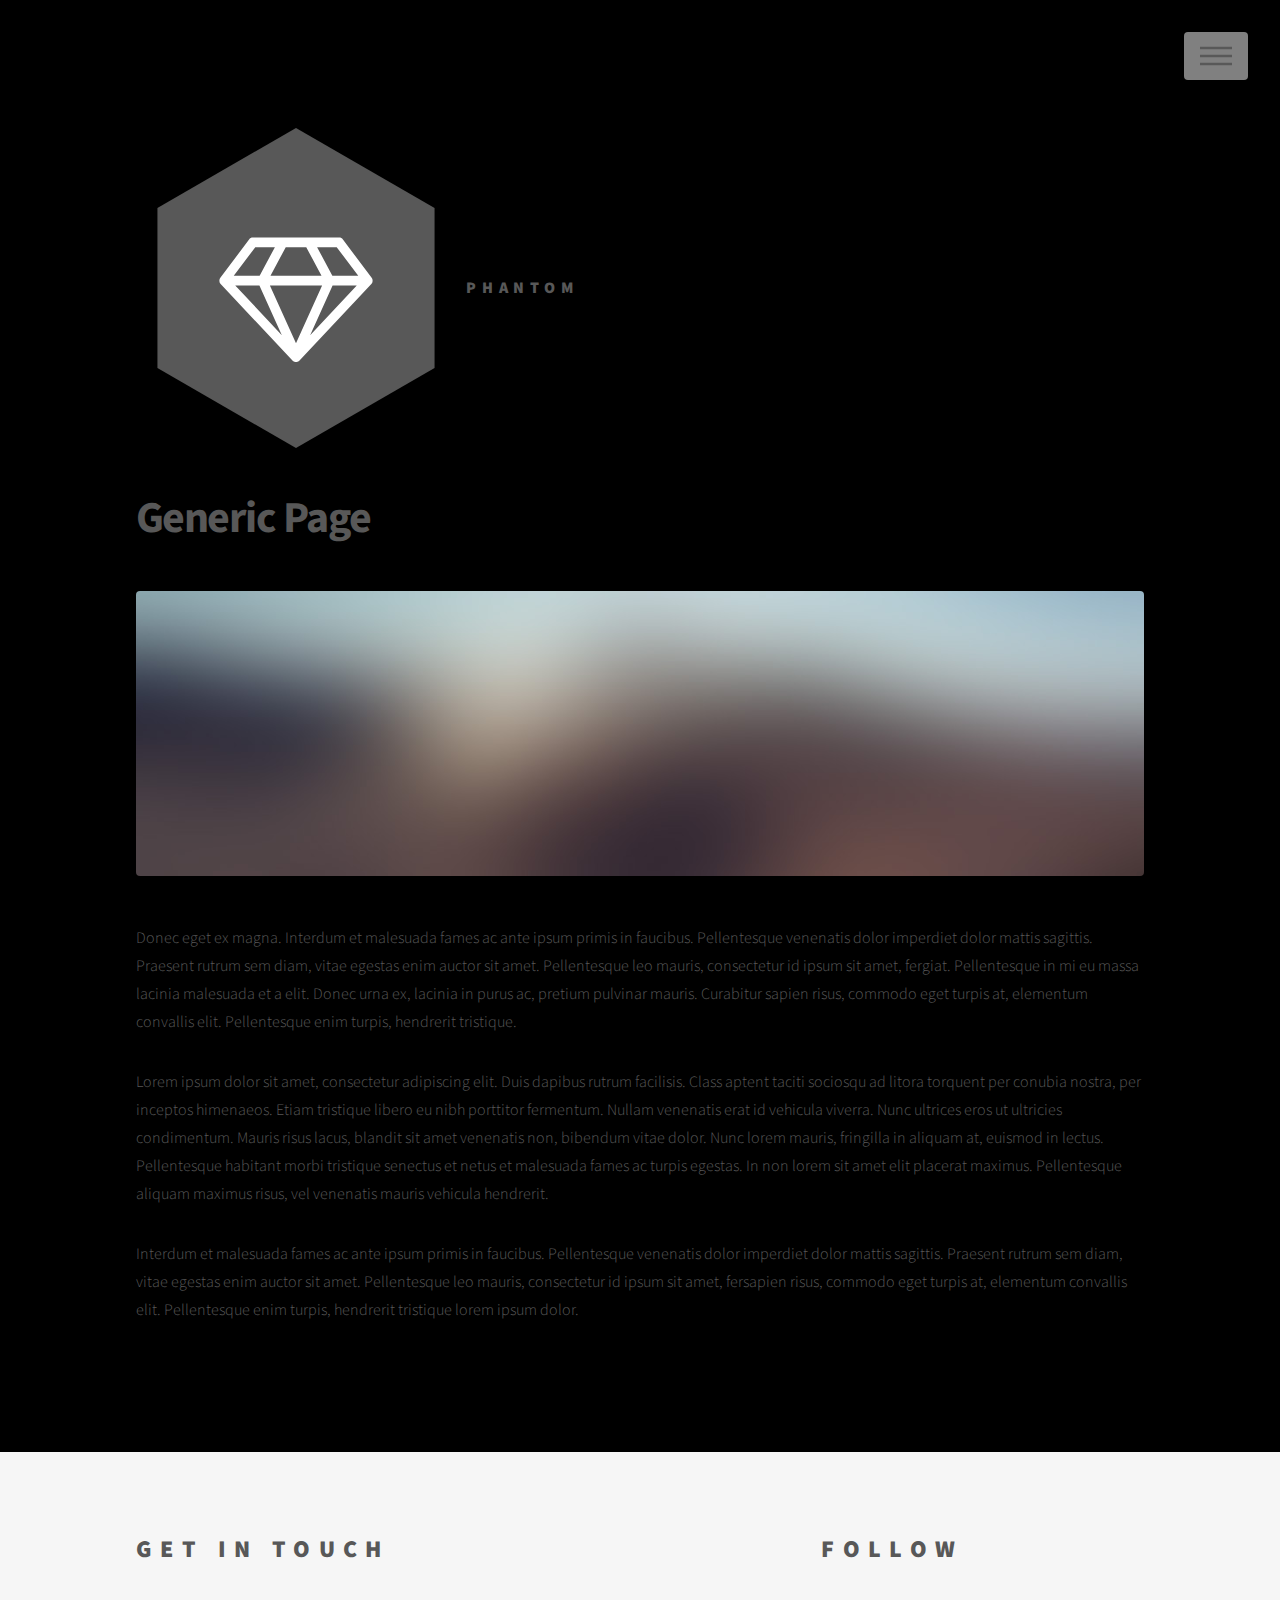
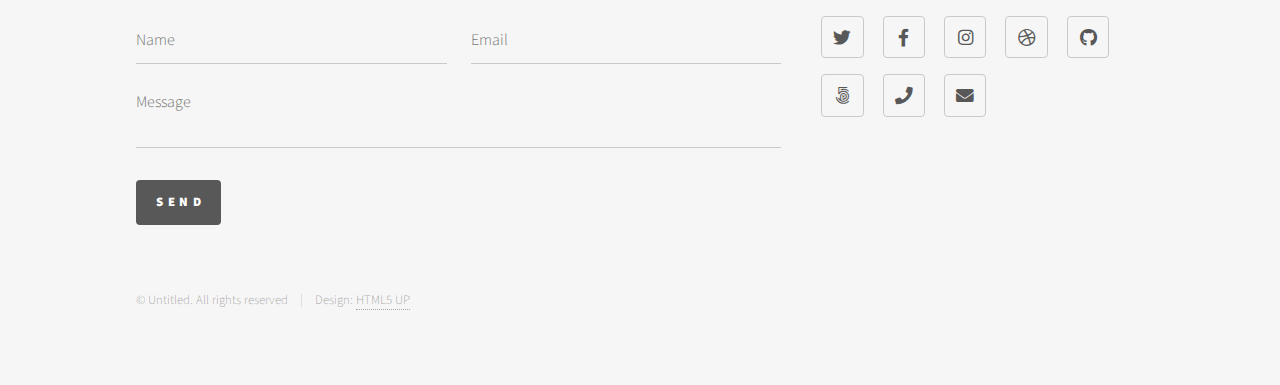
<file: generic.html>
<!DOCTYPE HTML>
<!--
	Phantom by HTML5 UP
	html5up.net | @ajlkn
	Free for personal and commercial use under the CCA 3.0 license (html5up.net/license)
-->
<html>
	<head>
		<title>Generic - Phantom by HTML5 UP</title>
		<meta charset="utf-8" />
		<meta name="viewport" content="width=device-width, initial-scale=1, user-scalable=no" />
		<link rel="stylesheet" href="assets/css/main.css" />
		<noscript><link rel="stylesheet" href="assets/css/noscript.css" /></noscript>
	</head>
	<body class="is-preload">
		<!-- Wrapper -->
			<div id="wrapper">

				<!-- Header -->
					<header id="header">
						<div class="inner">

							<!-- Logo -->
								<a href="index.html" class="logo">
									<span class="symbol"><img src="images/logo.svg" alt="" /></span><span class="title">Phantom</span>
								</a>

							<!-- Nav -->
								<nav>
									<ul>
										<li><a href="#menu">Menu</a></li>
									</ul>
								</nav>

						</div>
					</header>

				<!-- Menu -->
					<nav id="menu">
						<h2>Menu</h2>
						<ul>
							<li><a href="index.html">Home</a></li>
							<li><a href="generic.html">Ipsum veroeros</a></li>
							<li><a href="generic.html">Tempus etiam</a></li>
							<li><a href="generic.html">Consequat dolor</a></li>
							<li><a href="elements.html">Elements</a></li>
						</ul>
					</nav>

				<!-- Main -->
					<div id="main">
						<div class="inner">
							<h1>Generic Page</h1>
							<span class="image main"><img src="images/pic13.jpg" alt="" /></span>
							<p>Donec eget ex magna. Interdum et malesuada fames ac ante ipsum primis in faucibus. Pellentesque venenatis dolor imperdiet dolor mattis sagittis. Praesent rutrum sem diam, vitae egestas enim auctor sit amet. Pellentesque leo mauris, consectetur id ipsum sit amet, fergiat. Pellentesque in mi eu massa lacinia malesuada et a elit. Donec urna ex, lacinia in purus ac, pretium pulvinar mauris. Curabitur sapien risus, commodo eget turpis at, elementum convallis elit. Pellentesque enim turpis, hendrerit tristique.</p>
							<p>Lorem ipsum dolor sit amet, consectetur adipiscing elit. Duis dapibus rutrum facilisis. Class aptent taciti sociosqu ad litora torquent per conubia nostra, per inceptos himenaeos. Etiam tristique libero eu nibh porttitor fermentum. Nullam venenatis erat id vehicula viverra. Nunc ultrices eros ut ultricies condimentum. Mauris risus lacus, blandit sit amet venenatis non, bibendum vitae dolor. Nunc lorem mauris, fringilla in aliquam at, euismod in lectus. Pellentesque habitant morbi tristique senectus et netus et malesuada fames ac turpis egestas. In non lorem sit amet elit placerat maximus. Pellentesque aliquam maximus risus, vel venenatis mauris vehicula hendrerit.</p>
							<p>Interdum et malesuada fames ac ante ipsum primis in faucibus. Pellentesque venenatis dolor imperdiet dolor mattis sagittis. Praesent rutrum sem diam, vitae egestas enim auctor sit amet. Pellentesque leo mauris, consectetur id ipsum sit amet, fersapien risus, commodo eget turpis at, elementum convallis elit. Pellentesque enim turpis, hendrerit tristique lorem ipsum dolor.</p>
						</div>
					</div>

				<!-- Footer -->
					<footer id="footer">
						<div class="inner">
							<section>
								<h2>Get in touch</h2>
								<form method="post" action="#">
									<div class="fields">
										<div class="field half">
											<input type="text" name="name" id="name" placeholder="Name" />
										</div>
										<div class="field half">
											<input type="email" name="email" id="email" placeholder="Email" />
										</div>
										<div class="field">
											<textarea name="message" id="message" placeholder="Message"></textarea>
										</div>
									</div>
									<ul class="actions">
										<li><input type="submit" value="Send" class="primary" /></li>
									</ul>
								</form>
							</section>
							<section>
								<h2>Follow</h2>
								<ul class="icons">
									<li><a href="#" class="icon brands style2 fa-twitter"><span class="label">Twitter</span></a></li>
									<li><a href="#" class="icon brands style2 fa-facebook-f"><span class="label">Facebook</span></a></li>
									<li><a href="#" class="icon brands style2 fa-instagram"><span class="label">Instagram</span></a></li>
									<li><a href="#" class="icon brands style2 fa-dribbble"><span class="label">Dribbble</span></a></li>
									<li><a href="#" class="icon brands style2 fa-github"><span class="label">GitHub</span></a></li>
									<li><a href="#" class="icon brands style2 fa-500px"><span class="label">500px</span></a></li>
									<li><a href="#" class="icon solid style2 fa-phone"><span class="label">Phone</span></a></li>
									<li><a href="#" class="icon solid style2 fa-envelope"><span class="label">Email</span></a></li>
								</ul>
							</section>
							<ul class="copyright">
								<li>&copy; Untitled. All rights reserved</li><li>Design: <a href="http://html5up.net">HTML5 UP</a></li>
							</ul>
						</div>
					</footer>

			</div>

		<!-- Scripts -->
			<script src="assets/js/jquery.min.js"></script>
			<script src="assets/js/browser.min.js"></script>
			<script src="assets/js/breakpoints.min.js"></script>
			<script src="assets/js/util.js"></script>
			<script src="assets/js/main.js"></script>

	</body>
</html>
</file>
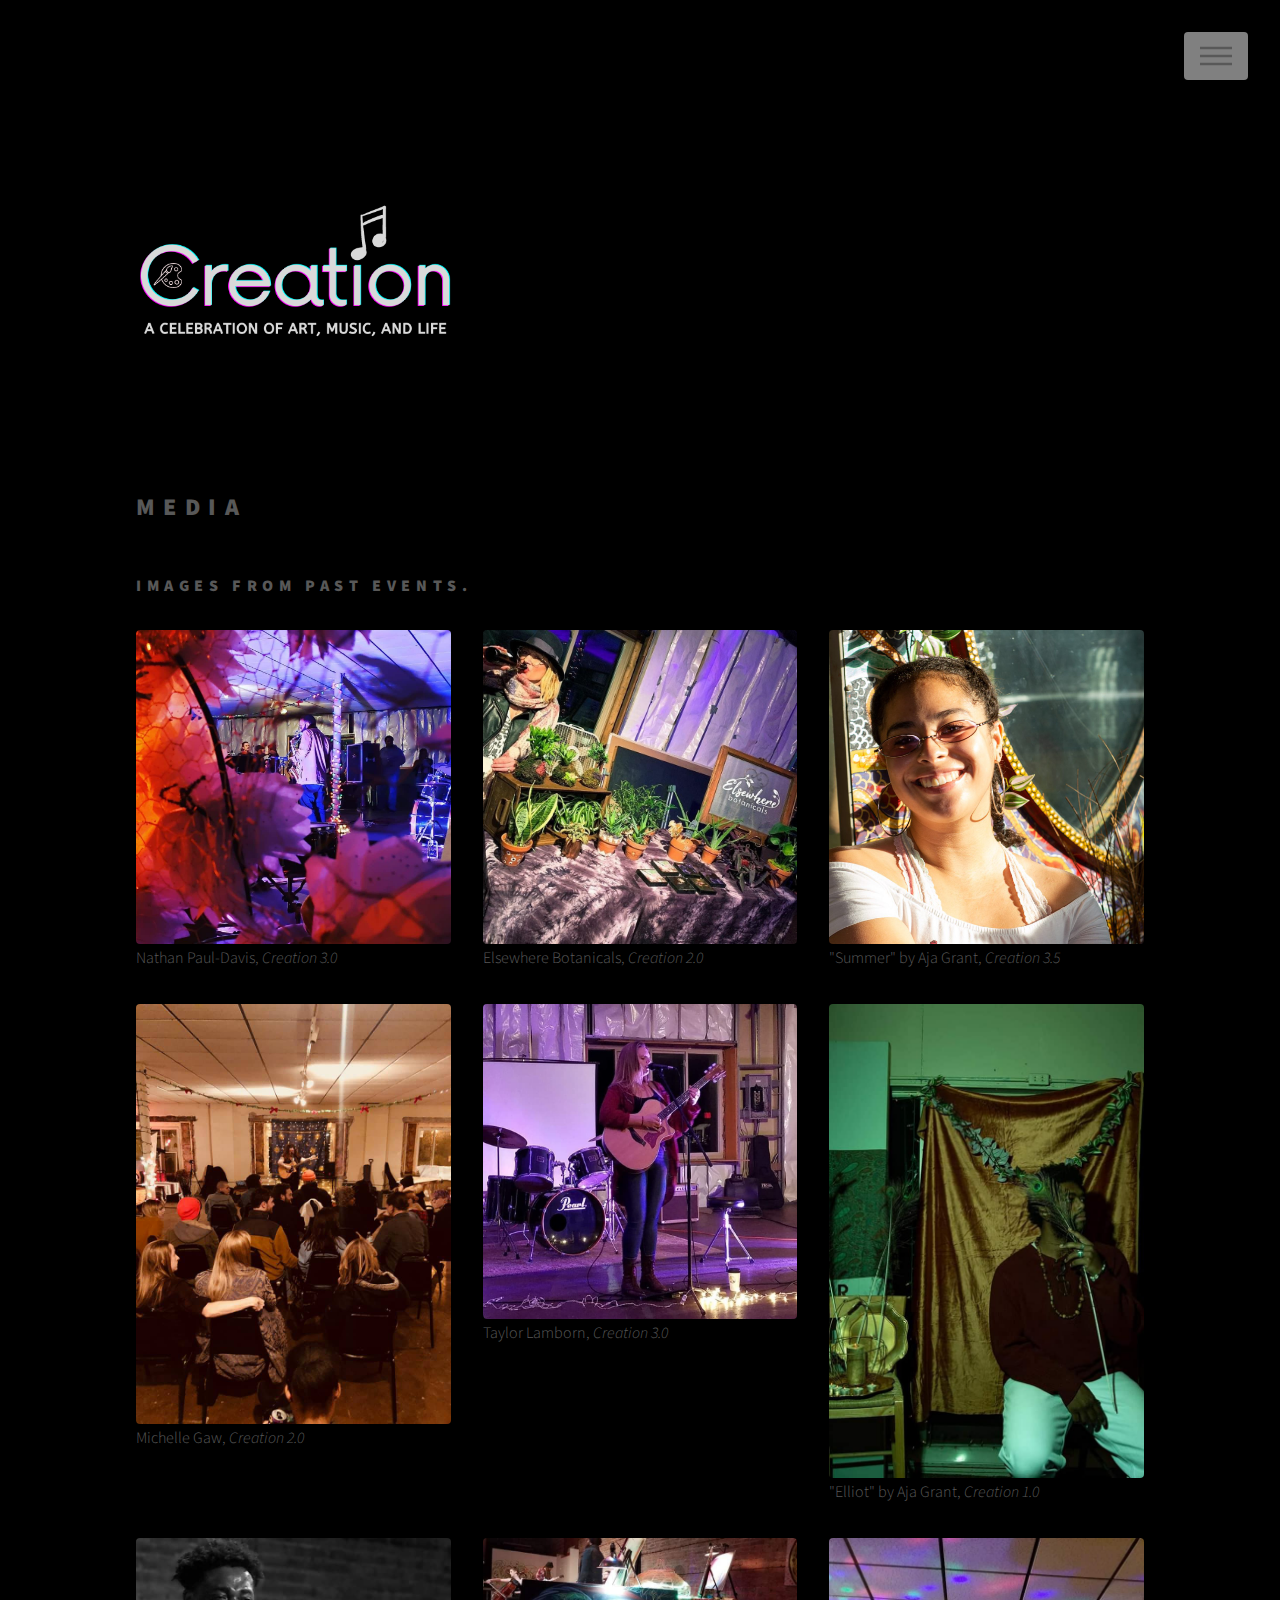
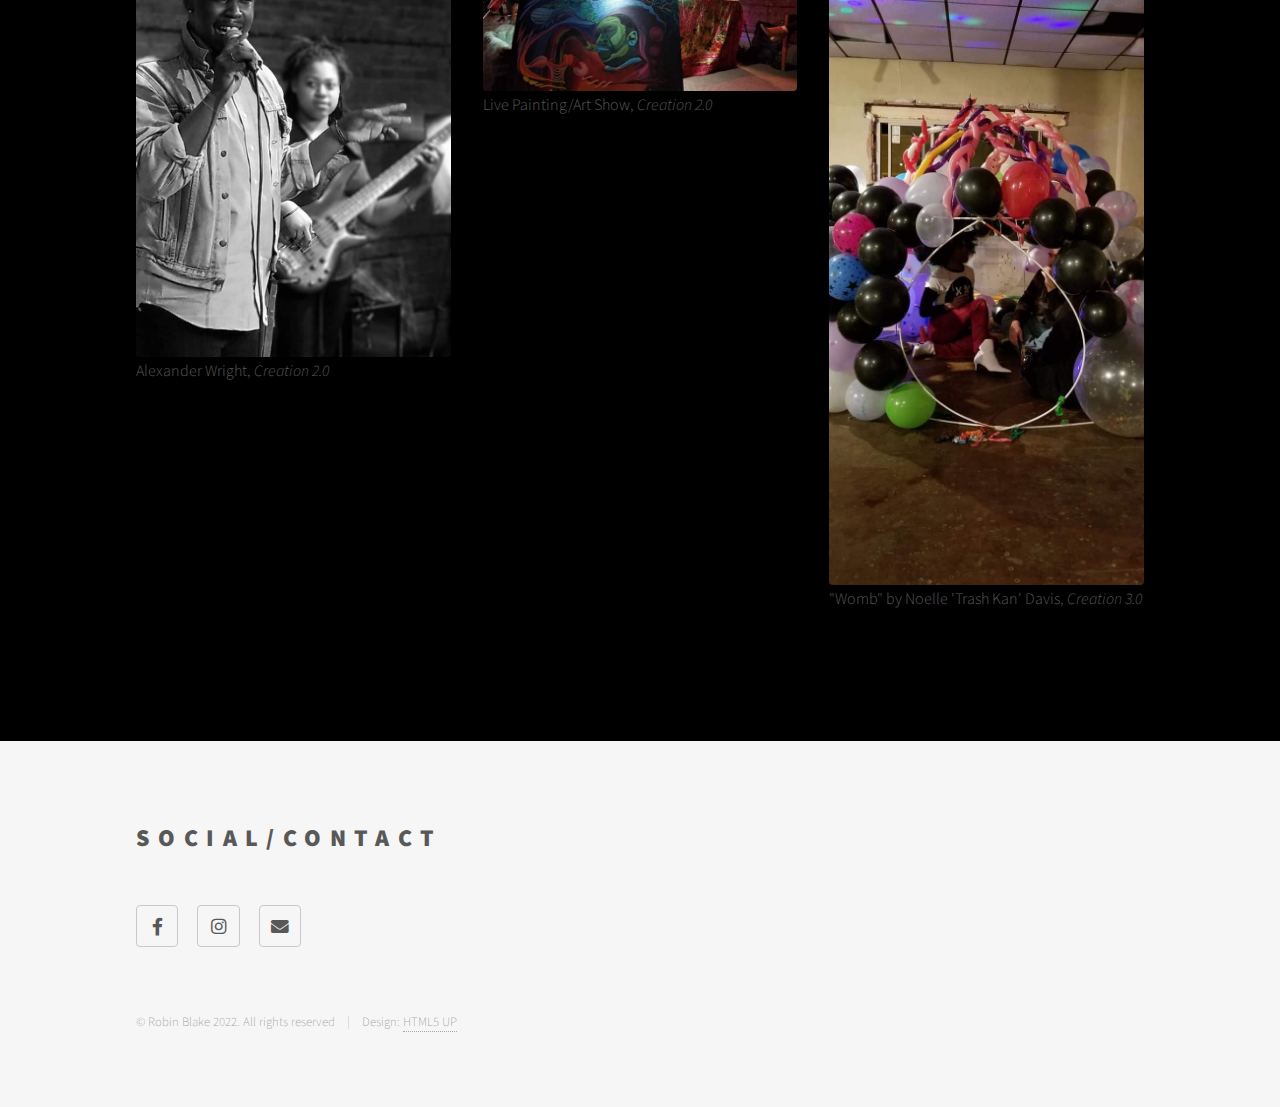
<file: media.html>
<!DOCTYPE HTML>
<!--
	Phantom by HTML5 UP
	html5up.net | @ajlkn
	Free for personal and commercial use under the CCA 3.0 license (html5up.net/license)
-->
<html>
	<head>
		<title>Creation - Media</title>
		<meta charset="utf-8" />
		<meta name="viewport" content="width=device-width, initial-scale=1, user-scalable=no" />
		<link rel="stylesheet" href="assets/css/main.css" />
		<noscript><link rel="stylesheet" href="assets/css/noscript.css" /></noscript>
	</head>
	<body class="is-preload">
		<!-- Wrapper -->
			<div id="wrapper">

				<!-- Header -->
                <header id="header">
                    <div class="inner">

                        <!-- Logo -->
                            <a href="index.html" class="logo">
                                <span class="symbol"><img src="images\a celebration of art, music, and life.png" alt="" /></span>
                            </a>

                        <!-- Nav -->
                            <nav>
                                <ul>
                                    <li><a href="#menu">Menu</a></li>
                                </ul>
                            </nav>

                    </div>
                </header>

            <!-- Menu -->
                <nav id="menu">
                    <h2>Menu</h2>
                    <ul>
                        <li><a href="index.html">Home</a></li>
                        <li><a href="media.html">Media</a></li>
                        <li><a href="archive.html">Archive</a></li>
                        <li><a href=#footer>Social</a></li>
                    </ul>
                </nav>

				<!-- Main -->
					<div id="main">
						<div class="inner">
							<!-- Photos -->
							<section>
								<h2>MEDIA</h2>
								<h3>Images from past events.</h3>
								<div class="box alt">
									<div class="row gtr-uniform">
										<div class="col-4"><span class="image fit"><img src="images\creation\72553071_526401817935997_3946861644063178752_n.jpg" alt="" />Nathan Paul-Davis, <i>Creation 3.0</i></span></div>
										<div class="col-4"><span class="image fit"><img src="images\creation\72723516_525937667982412_3725113680866574336_n.jpg" alt="" />Elsewhere Botanicals, <i>Creation 2.0</i></span></div>
										<div class="col-4"><span class="image fit"><img src="images\creation\106988758_704585186784325_5915866300210507021_n.jpg" alt="" />"Summer" by Aja Grant, <i>Creation 3.5</i></span></div>
										<div class="col-4"><span class="image fit"><img src="images\creation\53889926_408709309705249_775212571539013632_n.jpg" alt="" />Michelle Gaw, <i>Creation 2.0</i></span></div>

										<div class="col-4"><span class="image fit"><img src="images\creation\74367509_526392041270308_8586506684111781888_n.jpg" alt="" />Taylor Lamborn, <i>Creation 3.0</i></span></div>
										<div class="col-4"><span class="image fit"><img src="images\creation\48340041_369285846980929_6460526666052534272_n.jpg" alt=Elliot/>"Elliot" by Aja Grant, <i>Creation 1.0</i></span></div>
										<div class="col-4"><span class="image fit"><img src="images\creation\53736296_409989569577223_7710284375920738304_n.jpg" alt="" />Alexander Wright, <i>Creation 2.0</i></span></div>
										<div class="col-4"><span class="image fit"><img src="images\creation\53803603_409989206243926_2042988313459032064_n.jpg" alt="" />Live Painting/Art Show, <i>Creation 2.0</i></span></div>
										<div class="col-4"><span class="image fit"><img src="images\creation\53761341_409989389577241_1459764731421130752_n.jpg" alt="" />"Womb" by Noelle 'Trash Kan' Davis, <i>Creation 3.0</i></span></div>

									</div>
								</div>

							</section>
						</div>
					</div>

				<!-- Footer -->
				<footer id="footer">
					<div class="inner">
						<section>
							<h2>Social/Contact</h2>
								<ul class="icons">
									<li><a href="https://www.facebook.com/creation216" class="icon brands style2 fa-facebook-f"><span class="label">Facebook</span></a></li>
									<li><a href="https://www.instagram.com/creation.216" class="icon brands style2 fa-instagram"><span class="label">Instagram</span></a></li>
									<li><a href="#" class="icon solid style2 fa-envelope"><span class="label">Email</span></a></li>
								</ul>
						</section>
						<ul class="copyright">
							<li>&copy; Robin Blake 2022. All rights reserved</li><li>Design: <a href="http://html5up.net">HTML5 UP</a></li>
						</ul>
					</div>
				</footer>

			</div>

		<!-- Scripts -->
			<script src="assets/js/jquery.min.js"></script>
			<script src="assets/js/browser.min.js"></script>
			<script src="assets/js/breakpoints.min.js"></script>
			<script src="assets/js/util.js"></script>
			<script src="assets/js/main.js"></script>

	</body>
</html>
</file>
<file: assets/css/noscript.css>
/*
	Phantom by HTML5 UP
	html5up.net | @ajlkn
	Free for personal and commercial use under the CCA 3.0 license (html5up.net/license)
*/

/* Tiles */

	body.is-preload .tiles article {
		-moz-transform: none;
		-webkit-transform: none;
		-ms-transform: none;
		transform: none;
		opacity: 1;
	}
</file>
<file: assets/css/main.css>
@import url(fontawesome-all.min.css);
@import url("https://fonts.googleapis.com/css?family=Source+Sans+Pro:300,700,900");

/*
	Phantom by HTML5 UP
	html5up.net | @ajlkn
	Free for personal and commercial use under the CCA 3.0 license (html5up.net/license)
*/

.inner {
	padding-left: 60px;
}

header, #main {
	background-color: black;
}

html, body, div, span, applet, object,
iframe, h1, h2, h3, h4, h5, h6, p, blockquote,
pre, a, abbr, acronym, address, big, cite,
code, del, dfn, em, img, ins, kbd, q, s, samp,
small, strike, strong, sub, sup, tt, var, b,
u, i, center, dl, dt, dd, ol, ul, li, fieldset,
form, label, legend, table, caption, tbody,
tfoot, thead, tr, th, td, article, aside,
canvas, details, embed, figure, figcaption,
footer, header, hgroup, menu, nav, output, ruby,
section, summary, time, mark, audio, video {
	margin: 0;
	padding: 0;
	border: 0;
	font-size: 100%;
	font: inherit;
	vertical-align: baseline;}

article, aside, details, figcaption, figure,
footer, header, hgroup, menu, nav, section {
	display: block;}

body {

	line-height: 1;
}

ol, ul {
	list-style: none;
}

blockquote, q {
	quotes: none;
}

	blockquote:before, blockquote:after, q:before, q:after {
		content: '';
		content: none;
	}

table {
	border-collapse: collapse;
	border-spacing: 0;
}

body {
	-webkit-text-size-adjust: none;
}

mark {
	background-color: transparent;
	color: inherit;
}

input::-moz-focus-inner {
	border: 0;
	padding: 0;
}

input, select, textarea {
	-moz-appearance: none;
	-webkit-appearance: none;
	-ms-appearance: none;
	appearance: none;
}

/* Basic */

	@-ms-viewport {
		width: device-width;
	}

	body {
		-ms-overflow-style: scrollbar;
	}

	@media screen and (max-width: 480px) {

		html, body {
			min-width: 320px;
		}

	}

	html {
		box-sizing: border-box;
	}

	*, *:before, *:after {
		box-sizing: inherit;
	}

	body {
		background: #ffffff;
	}

		body.is-preload *, body.is-preload *:before, body.is-preload *:after {
			-moz-animation: none !important;
			-webkit-animation: none !important;
			-ms-animation: none !important;
			animation: none !important;
			-moz-transition: none !important;
			-webkit-transition: none !important;
			-ms-transition: none !important;
			transition: none !important;
		}

/* Type */

	body, input, select, textarea {
		color: #585858;
		font-family: "Source Sans Pro", Helvetica, sans-serif;
		font-size: 16pt;
		font-weight: 300;
		line-height: 1.75;
	}

		@media screen and (max-width: 1680px) {

			body, input, select, textarea {
				font-size: 14pt;
			}

		}

		@media screen and (max-width: 1280px) {

			body, input, select, textarea {
				font-size: 12pt;
			}

		}

	a {
		-moz-transition: border-bottom-color 0.2s ease, color 0.2s ease;
		-webkit-transition: border-bottom-color 0.2s ease, color 0.2s ease;
		-ms-transition: border-bottom-color 0.2s ease, color 0.2s ease;
		transition: border-bottom-color 0.2s ease, color 0.2s ease;
		text-decoration: none;
		color: #585858;
		border-bottom: dotted 1px rgba(88, 88, 88, 0.5);
	}

		a:hover {
			border-bottom-color: transparent;
			color: #f2849e !important;
		}

	strong, b {
		font-weight: 900;
	}

	em, i {
		font-style: italic;
	}

	p {
		margin: 0 0 2em 0;
	}

	h1 {
		font-size: 2.75em;
		font-weight: 700;
		line-height: 1.3;
		margin: 0 0 1em 0;
		letter-spacing: -0.035em;
	}

		h1 a {
			color: inherit;
		}

		@media screen and (max-width: 736px) {

			h1 {
				font-size: 2em;
				margin: 0 0 1em 0;
			}

		}

		@media screen and (max-width: 360px) {

			h1 {
				font-size: 1.75em;
			}

		}

	h2, h3, h4, h5, h6 {
		font-weight: 900;
		line-height: 1.5;
		margin: 0 0 2em 0;
		text-transform: uppercase;
		letter-spacing: 0.35em;
	}

		h2 a, h3 a, h4 a, h5 a, h6 a {
			color: inherit;
		}

	h2 {
		font-size: 1.5em;
	}

	h3 {
		font-size: 1em;
	}

	h4 {
		font-size: 0.8em;
	}

	h5 {
		font-size: 0.8em;
	}

	h6 {
		font-size: 0.8em;
	}

	@media screen and (max-width: 980px) {

		h1 br, h2 br, h3 br, h4 br, h5 br, h6 br {
			display: none;
		}

	}

	@media screen and (max-width: 736px) {

		h2 {
			font-size: 1.5em;
		}

		h3 {
			font-size: 0.8em;
		}

	}

	sub {
		font-size: 0.8em;
		position: relative;
		top: 0.5em;
	}

	sup {
		font-size: 0.8em;
		position: relative;
		top: -0.5em;
	}

	blockquote {
		border-left: solid 4px #c9c9c9;
		font-style: italic;
		margin: 0 0 2em 0;
		padding: 0.5em 0 0.5em 2em;
	}

	code {
		background: rgba(144, 144, 144, 0.075);
		border-radius: 4px;
		border: solid 1px #c9c9c9;
		font-family: "Courier New", monospace;
		font-size: 0.9em;
		margin: 0 0.25em;
		padding: 0.25em 0.65em;
	}

	pre {
		-webkit-overflow-scrolling: touch;
		font-family: "Courier New", monospace;
		font-size: 0.9em;
		margin: 0 0 2em 0;
	}

		pre code {
			display: block;
			line-height: 1.75;
			padding: 1em 1.5em;
			overflow-x: auto;
		}

	hr {
		border: 0;
		border-bottom: solid 1px #c9c9c9;
		margin: 2em 0;
	}

		hr.major {
			margin: 3em 0;
		}

	.align-left {
		text-align: left;
	}

	.align-center {
		text-align: center;
	}

	.align-right {
		text-align: right;
	}

/* Row */

	.row {
		display: flex;
		flex-wrap: wrap;
		box-sizing: border-box;
		align-items: stretch;
	}

		.row > * {
			box-sizing: border-box;
		}

		.row.gtr-uniform > * > :last-child {
			margin-bottom: 0;
		}

		.row.aln-left {
			justify-content: flex-start;
		}

		.row.aln-center {
			justify-content: center;
		}

		.row.aln-right {
			justify-content: flex-end;
		}

		.row.aln-top {
			align-items: flex-start;
		}

		.row.aln-middle {
			align-items: center;
		}

		.row.aln-bottom {
			align-items: flex-end;
		}

		.row > .imp {
			order: -1;
		}

		.row > .col-1 {
			width: 8.33333%;
		}

		.row > .off-1 {
			margin-left: 8.33333%;
		}

		.row > .col-2 {
			width: 16.66667%;
		}

		.row > .off-2 {
			margin-left: 16.66667%;
		}

		.row > .col-3 {
			width: 25%;
		}

		.row > .off-3 {
			margin-left: 25%;
		}

		.row > .col-4 {
			width: 33.33333%;
		}

		.row > .off-4 {
			margin-left: 33.33333%;
		}

		.row > .col-5 {
			width: 41.66667%;
		}

		.row > .off-5 {
			margin-left: 41.66667%;
		}

		.row > .col-6 {
			width: 50%;
		}

		.row > .off-6 {
			margin-left: 50%;
		}

		.row > .col-7 {
			width: 58.33333%;
		}

		.row > .off-7 {
			margin-left: 58.33333%;
		}

		.row > .col-8 {
			width: 66.66667%;
		}

		.row > .off-8 {
			margin-left: 66.66667%;
		}

		.row > .col-9 {
			width: 75%;
		}

		.row > .off-9 {
			margin-left: 75%;
		}

		.row > .col-10 {
			width: 83.33333%;
		}

		.row > .off-10 {
			margin-left: 83.33333%;
		}

		.row > .col-11 {
			width: 91.66667%;
		}

		.row > .off-11 {
			margin-left: 91.66667%;
		}

		.row > .col-12 {
			width: 100%;
		}

		.row > .off-12 {
			margin-left: 100%;
		}

		.row.gtr-0 {
			margin-top: 0;
			margin-left: 0em;
		}

			.row.gtr-0 > * {
				padding: 0 0 0 0em;
			}

			.row.gtr-0.gtr-uniform {
				margin-top: 0em;
			}

				.row.gtr-0.gtr-uniform > * {
					padding-top: 0em;
				}

		.row.gtr-25 {
			margin-top: 0;
			margin-left: -0.5em;
		}

			.row.gtr-25 > * {
				padding: 0 0 0 0.5em;
			}

			.row.gtr-25.gtr-uniform {
				margin-top: -0.5em;
			}

				.row.gtr-25.gtr-uniform > * {
					padding-top: 0.5em;
				}

		.row.gtr-50 {
			margin-top: 0;
			margin-left: -1em;
		}

			.row.gtr-50 > * {
				padding: 0 0 0 1em;
			}

			.row.gtr-50.gtr-uniform {
				margin-top: -1em;
			}

				.row.gtr-50.gtr-uniform > * {
					padding-top: 1em;
				}

		.row {
			margin-top: 0;
			margin-left: -2em;
		}

			.row > * {
				padding: 0 0 0 2em;
			}

			.row.gtr-uniform {
				margin-top: -2em;
			}

				.row.gtr-uniform > * {
					padding-top: 2em;
				}

		.row.gtr-150 {
			margin-top: 0;
			margin-left: -3em;
		}

			.row.gtr-150 > * {
				padding: 0 0 0 3em;
			}

			.row.gtr-150.gtr-uniform {
				margin-top: -3em;
			}

				.row.gtr-150.gtr-uniform > * {
					padding-top: 3em;
				}

		.row.gtr-200 {
			margin-top: 0;
			margin-left: -4em;
		}

			.row.gtr-200 > * {
				padding: 0 0 0 4em;
			}

			.row.gtr-200.gtr-uniform {
				margin-top: -4em;
			}

				.row.gtr-200.gtr-uniform > * {
					padding-top: 4em;
				}

		@media screen and (max-width: 1680px) {

			.row {
				display: flex;
				flex-wrap: wrap;
				box-sizing: border-box;
				align-items: stretch;
			}

				.row > * {
					box-sizing: border-box;
				}

				.row.gtr-uniform > * > :last-child {
					margin-bottom: 0;
				}

				.row.aln-left {
					justify-content: flex-start;
				}

				.row.aln-center {
					justify-content: center;
				}

				.row.aln-right {
					justify-content: flex-end;
				}

				.row.aln-top {
					align-items: flex-start;
				}

				.row.aln-middle {
					align-items: center;
				}

				.row.aln-bottom {
					align-items: flex-end;
				}

				.row > .imp-xlarge {
					order: -1;
				}

				.row > .col-1-xlarge {
					width: 8.33333%;
				}

				.row > .off-1-xlarge {
					margin-left: 8.33333%;
				}

				.row > .col-2-xlarge {
					width: 16.66667%;
				}

				.row > .off-2-xlarge {
					margin-left: 16.66667%;
				}

				.row > .col-3-xlarge {
					width: 25%;
				}

				.row > .off-3-xlarge {
					margin-left: 25%;
				}

				.row > .col-4-xlarge {
					width: 33.33333%;
				}

				.row > .off-4-xlarge {
					margin-left: 33.33333%;
				}

				.row > .col-5-xlarge {
					width: 41.66667%;
				}

				.row > .off-5-xlarge {
					margin-left: 41.66667%;
				}

				.row > .col-6-xlarge {
					width: 50%;
				}

				.row > .off-6-xlarge {
					margin-left: 50%;
				}

				.row > .col-7-xlarge {
					width: 58.33333%;
				}

				.row > .off-7-xlarge {
					margin-left: 58.33333%;
				}

				.row > .col-8-xlarge {
					width: 66.66667%;
				}

				.row > .off-8-xlarge {
					margin-left: 66.66667%;
				}

				.row > .col-9-xlarge {
					width: 75%;
				}

				.row > .off-9-xlarge {
					margin-left: 75%;
				}

				.row > .col-10-xlarge {
					width: 83.33333%;
				}

				.row > .off-10-xlarge {
					margin-left: 83.33333%;
				}

				.row > .col-11-xlarge {
					width: 91.66667%;
				}

				.row > .off-11-xlarge {
					margin-left: 91.66667%;
				}

				.row > .col-12-xlarge {
					width: 100%;
				}

				.row > .off-12-xlarge {
					margin-left: 100%;
				}

				.row.gtr-0 {
					margin-top: 0;
					margin-left: 0em;
				}

					.row.gtr-0 > * {
						padding: 0 0 0 0em;
					}

					.row.gtr-0.gtr-uniform {
						margin-top: 0em;
					}

						.row.gtr-0.gtr-uniform > * {
							padding-top: 0em;
						}

				.row.gtr-25 {
					margin-top: 0;
					margin-left: -0.5em;
				}

					.row.gtr-25 > * {
						padding: 0 0 0 0.5em;
					}

					.row.gtr-25.gtr-uniform {
						margin-top: -0.5em;
					}

						.row.gtr-25.gtr-uniform > * {
							padding-top: 0.5em;
						}

				.row.gtr-50 {
					margin-top: 0;
					margin-left: -1em;
				}

					.row.gtr-50 > * {
						padding: 0 0 0 1em;
					}

					.row.gtr-50.gtr-uniform {
						margin-top: -1em;
					}

						.row.gtr-50.gtr-uniform > * {
							padding-top: 1em;
						}

				.row {
					margin-top: 0;
					margin-left: -2em;
				}

					.row > * {
						padding: 0 0 0 2em;
					}

					.row.gtr-uniform {
						margin-top: -2em;
					}

						.row.gtr-uniform > * {
							padding-top: 2em;
						}

				.row.gtr-150 {
					margin-top: 0;
					margin-left: -3em;
				}

					.row.gtr-150 > * {
						padding: 0 0 0 3em;
					}

					.row.gtr-150.gtr-uniform {
						margin-top: -3em;
					}

						.row.gtr-150.gtr-uniform > * {
							padding-top: 3em;
						}

				.row.gtr-200 {
					margin-top: 0;
					margin-left: -4em;
				}

					.row.gtr-200 > * {
						padding: 0 0 0 4em;
					}

					.row.gtr-200.gtr-uniform {
						margin-top: -4em;
					}

						.row.gtr-200.gtr-uniform > * {
							padding-top: 4em;
						}

		}

		@media screen and (max-width: 1280px) {

			.row {
				display: flex;
				flex-wrap: wrap;
				box-sizing: border-box;
				align-items: stretch;
			}

				.row > * {
					box-sizing: border-box;
				}

				.row.gtr-uniform > * > :last-child {
					margin-bottom: 0;
				}

				.row.aln-left {
					justify-content: flex-start;
				}

				.row.aln-center {
					justify-content: center;
				}

				.row.aln-right {
					justify-content: flex-end;
				}

				.row.aln-top {
					align-items: flex-start;
				}

				.row.aln-middle {
					align-items: center;
				}

				.row.aln-bottom {
					align-items: flex-end;
				}

				.row > .imp-large {
					order: -1;
				}

				.row > .col-1-large {
					width: 8.33333%;
				}

				.row > .off-1-large {
					margin-left: 8.33333%;
				}

				.row > .col-2-large {
					width: 16.66667%;
				}

				.row > .off-2-large {
					margin-left: 16.66667%;
				}

				.row > .col-3-large {
					width: 25%;
				}

				.row > .off-3-large {
					margin-left: 25%;
				}

				.row > .col-4-large {
					width: 33.33333%;
				}

				.row > .off-4-large {
					margin-left: 33.33333%;
				}

				.row > .col-5-large {
					width: 41.66667%;
				}

				.row > .off-5-large {
					margin-left: 41.66667%;
				}

				.row > .col-6-large {
					width: 50%;
				}

				.row > .off-6-large {
					margin-left: 50%;
				}

				.row > .col-7-large {
					width: 58.33333%;
				}

				.row > .off-7-large {
					margin-left: 58.33333%;
				}

				.row > .col-8-large {
					width: 66.66667%;
				}

				.row > .off-8-large {
					margin-left: 66.66667%;
				}

				.row > .col-9-large {
					width: 75%;
				}

				.row > .off-9-large {
					margin-left: 75%;
				}

				.row > .col-10-large {
					width: 83.33333%;
				}

				.row > .off-10-large {
					margin-left: 83.33333%;
				}

				.row > .col-11-large {
					width: 91.66667%;
				}

				.row > .off-11-large {
					margin-left: 91.66667%;
				}

				.row > .col-12-large {
					width: 100%;
				}

				.row > .off-12-large {
					margin-left: 100%;
				}

				.row.gtr-0 {
					margin-top: 0;
					margin-left: 0em;
				}

					.row.gtr-0 > * {
						padding: 0 0 0 0em;
					}

					.row.gtr-0.gtr-uniform {
						margin-top: 0em;
					}

						.row.gtr-0.gtr-uniform > * {
							padding-top: 0em;
						}

				.row.gtr-25 {
					margin-top: 0;
					margin-left: -0.5em;
				}

					.row.gtr-25 > * {
						padding: 0 0 0 0.5em;
					}

					.row.gtr-25.gtr-uniform {
						margin-top: -0.5em;
					}

						.row.gtr-25.gtr-uniform > * {
							padding-top: 0.5em;
						}

				.row.gtr-50 {
					margin-top: 0;
					margin-left: -1em;
				}

					.row.gtr-50 > * {
						padding: 0 0 0 1em;
					}

					.row.gtr-50.gtr-uniform {
						margin-top: -1em;
					}

						.row.gtr-50.gtr-uniform > * {
							padding-top: 1em;
						}

				.row {
					margin-top: 0;
					margin-left: -2em;
				}

					.row > * {
						padding: 0 0 0 2em;
					}

					.row.gtr-uniform {
						margin-top: -2em;
					}

						.row.gtr-uniform > * {
							padding-top: 2em;
						}

				.row.gtr-150 {
					margin-top: 0;
					margin-left: -3em;
				}

					.row.gtr-150 > * {
						padding: 0 0 0 3em;
					}

					.row.gtr-150.gtr-uniform {
						margin-top: -3em;
					}

						.row.gtr-150.gtr-uniform > * {
							padding-top: 3em;
						}

				.row.gtr-200 {
					margin-top: 0;
					margin-left: -4em;
				}

					.row.gtr-200 > * {
						padding: 0 0 0 4em;
					}

					.row.gtr-200.gtr-uniform {
						margin-top: -4em;
					}

						.row.gtr-200.gtr-uniform > * {
							padding-top: 4em;
						}

		}

		@media screen and (max-width: 980px) {

			.row {
				display: flex;
				flex-wrap: wrap;
				box-sizing: border-box;
				align-items: stretch;
			}

				.row > * {
					box-sizing: border-box;
				}

				.row.gtr-uniform > * > :last-child {
					margin-bottom: 0;
				}

				.row.aln-left {
					justify-content: flex-start;
				}

				.row.aln-center {
					justify-content: center;
				}

				.row.aln-right {
					justify-content: flex-end;
				}

				.row.aln-top {
					align-items: flex-start;
				}

				.row.aln-middle {
					align-items: center;
				}

				.row.aln-bottom {
					align-items: flex-end;
				}

				.row > .imp-medium {
					order: -1;
				}

				.row > .col-1-medium {
					width: 8.33333%;
				}

				.row > .off-1-medium {
					margin-left: 8.33333%;
				}

				.row > .col-2-medium {
					width: 16.66667%;
				}

				.row > .off-2-medium {
					margin-left: 16.66667%;
				}

				.row > .col-3-medium {
					width: 25%;
				}

				.row > .off-3-medium {
					margin-left: 25%;
				}

				.row > .col-4-medium {
					width: 33.33333%;
				}

				.row > .off-4-medium {
					margin-left: 33.33333%;
				}

				.row > .col-5-medium {
					width: 41.66667%;
				}

				.row > .off-5-medium {
					margin-left: 41.66667%;
				}

				.row > .col-6-medium {
					width: 50%;
				}

				.row > .off-6-medium {
					margin-left: 50%;
				}

				.row > .col-7-medium {
					width: 58.33333%;
				}

				.row > .off-7-medium {
					margin-left: 58.33333%;
				}

				.row > .col-8-medium {
					width: 66.66667%;
				}

				.row > .off-8-medium {
					margin-left: 66.66667%;
				}

				.row > .col-9-medium {
					width: 75%;
				}

				.row > .off-9-medium {
					margin-left: 75%;
				}

				.row > .col-10-medium {
					width: 83.33333%;
				}

				.row > .off-10-medium {
					margin-left: 83.33333%;
				}

				.row > .col-11-medium {
					width: 91.66667%;
				}

				.row > .off-11-medium {
					margin-left: 91.66667%;
				}

				.row > .col-12-medium {
					width: 100%;
				}

				.row > .off-12-medium {
					margin-left: 100%;
				}

				.row.gtr-0 {
					margin-top: 0;
					margin-left: 0em;
				}

					.row.gtr-0 > * {
						padding: 0 0 0 0em;
					}

					.row.gtr-0.gtr-uniform {
						margin-top: 0em;
					}

						.row.gtr-0.gtr-uniform > * {
							padding-top: 0em;
						}

				.row.gtr-25 {
					margin-top: 0;
					margin-left: -0.375em;
				}

					.row.gtr-25 > * {
						padding: 0 0 0 0.375em;
					}

					.row.gtr-25.gtr-uniform {
						margin-top: -0.375em;
					}

						.row.gtr-25.gtr-uniform > * {
							padding-top: 0.375em;
						}

				.row.gtr-50 {
					margin-top: 0;
					margin-left: -0.75em;
				}

					.row.gtr-50 > * {
						padding: 0 0 0 0.75em;
					}

					.row.gtr-50.gtr-uniform {
						margin-top: -0.75em;
					}

						.row.gtr-50.gtr-uniform > * {
							padding-top: 0.75em;
						}

				.row {
					margin-top: 0;
					margin-left: -1.5em;
				}

					.row > * {
						padding: 0 0 0 1.5em;
					}

					.row.gtr-uniform {
						margin-top: -1.5em;
					}

						.row.gtr-uniform > * {
							padding-top: 1.5em;
						}

				.row.gtr-150 {
					margin-top: 0;
					margin-left: -2.25em;
				}

					.row.gtr-150 > * {
						padding: 0 0 0 2.25em;
					}

					.row.gtr-150.gtr-uniform {
						margin-top: -2.25em;
					}

						.row.gtr-150.gtr-uniform > * {
							padding-top: 2.25em;
						}

				.row.gtr-200 {
					margin-top: 0;
					margin-left: -3em;
				}

					.row.gtr-200 > * {
						padding: 0 0 0 3em;
					}

					.row.gtr-200.gtr-uniform {
						margin-top: -3em;
					}

						.row.gtr-200.gtr-uniform > * {
							padding-top: 3em;
						}

		}

		@media screen and (max-width: 736px) {

			.row {
				display: flex;
				flex-wrap: wrap;
				box-sizing: border-box;
				align-items: stretch;
			}

				.row > * {
					box-sizing: border-box;
				}

				.row.gtr-uniform > * > :last-child {
					margin-bottom: 0;
				}

				.row.aln-left {
					justify-content: flex-start;
				}

				.row.aln-center {
					justify-content: center;
				}

				.row.aln-right {
					justify-content: flex-end;
				}

				.row.aln-top {
					align-items: flex-start;
				}

				.row.aln-middle {
					align-items: center;
				}

				.row.aln-bottom {
					align-items: flex-end;
				}

				.row > .imp-small {
					order: -1;
				}

				.row > .col-1-small {
					width: 8.33333%;
				}

				.row > .off-1-small {
					margin-left: 8.33333%;
				}

				.row > .col-2-small {
					width: 16.66667%;
				}

				.row > .off-2-small {
					margin-left: 16.66667%;
				}

				.row > .col-3-small {
					width: 25%;
				}

				.row > .off-3-small {
					margin-left: 25%;
				}

				.row > .col-4-small {
					width: 33.33333%;
				}

				.row > .off-4-small {
					margin-left: 33.33333%;
				}

				.row > .col-5-small {
					width: 41.66667%;
				}

				.row > .off-5-small {
					margin-left: 41.66667%;
				}

				.row > .col-6-small {
					width: 50%;
				}

				.row > .off-6-small {
					margin-left: 50%;
				}

				.row > .col-7-small {
					width: 58.33333%;
				}

				.row > .off-7-small {
					margin-left: 58.33333%;
				}

				.row > .col-8-small {
					width: 66.66667%;
				}

				.row > .off-8-small {
					margin-left: 66.66667%;
				}

				.row > .col-9-small {
					width: 75%;
				}

				.row > .off-9-small {
					margin-left: 75%;
				}

				.row > .col-10-small {
					width: 83.33333%;
				}

				.row > .off-10-small {
					margin-left: 83.33333%;
				}

				.row > .col-11-small {
					width: 91.66667%;
				}

				.row > .off-11-small {
					margin-left: 91.66667%;
				}

				.row > .col-12-small {
					width: 100%;
				}

				.row > .off-12-small {
					margin-left: 100%;
				}

				.row.gtr-0 {
					margin-top: 0;
					margin-left: 0em;
				}

					.row.gtr-0 > * {
						padding: 0 0 0 0em;
					}

					.row.gtr-0.gtr-uniform {
						margin-top: 0em;
					}

						.row.gtr-0.gtr-uniform > * {
							padding-top: 0em;
						}

				.row.gtr-25 {
					margin-top: 0;
					margin-left: -0.25em;
				}

					.row.gtr-25 > * {
						padding: 0 0 0 0.25em;
					}

					.row.gtr-25.gtr-uniform {
						margin-top: -0.25em;
					}

						.row.gtr-25.gtr-uniform > * {
							padding-top: 0.25em;
						}

				.row.gtr-50 {
					margin-top: 0;
					margin-left: -0.5em;
				}

					.row.gtr-50 > * {
						padding: 0 0 0 0.5em;
					}

					.row.gtr-50.gtr-uniform {
						margin-top: -0.5em;
					}

						.row.gtr-50.gtr-uniform > * {
							padding-top: 0.5em;
						}

				.row {
					margin-top: 0;
					margin-left: -1em;
				}

					.row > * {
						padding: 0 0 0 1em;
					}

					.row.gtr-uniform {
						margin-top: -1em;
					}

						.row.gtr-uniform > * {
							padding-top: 1em;
						}

				.row.gtr-150 {
					margin-top: 0;
					margin-left: -1.5em;
				}

					.row.gtr-150 > * {
						padding: 0 0 0 1.5em;
					}

					.row.gtr-150.gtr-uniform {
						margin-top: -1.5em;
					}

						.row.gtr-150.gtr-uniform > * {
							padding-top: 1.5em;
						}

				.row.gtr-200 {
					margin-top: 0;
					margin-left: -2em;
				}

					.row.gtr-200 > * {
						padding: 0 0 0 2em;
					}

					.row.gtr-200.gtr-uniform {
						margin-top: -2em;
					}

						.row.gtr-200.gtr-uniform > * {
							padding-top: 2em;
						}

		}

		@media screen and (max-width: 480px) {

			.row {
				display: flex;
				flex-wrap: wrap;
				box-sizing: border-box;
				align-items: stretch;
			}

				.row > * {
					box-sizing: border-box;
				}

				.row.gtr-uniform > * > :last-child {
					margin-bottom: 0;
				}

				.row.aln-left {
					justify-content: flex-start;
				}

				.row.aln-center {
					justify-content: center;
				}

				.row.aln-right {
					justify-content: flex-end;
				}

				.row.aln-top {
					align-items: flex-start;
				}

				.row.aln-middle {
					align-items: center;
				}

				.row.aln-bottom {
					align-items: flex-end;
				}

				.row > .imp-xsmall {
					order: -1;
				}

				.row > .col-1-xsmall {
					width: 8.33333%;
				}

				.row > .off-1-xsmall {
					margin-left: 8.33333%;
				}

				.row > .col-2-xsmall {
					width: 16.66667%;
				}

				.row > .off-2-xsmall {
					margin-left: 16.66667%;
				}

				.row > .col-3-xsmall {
					width: 25%;
				}

				.row > .off-3-xsmall {
					margin-left: 25%;
				}

				.row > .col-4-xsmall {
					width: 33.33333%;
				}

				.row > .off-4-xsmall {
					margin-left: 33.33333%;
				}

				.row > .col-5-xsmall {
					width: 41.66667%;
				}

				.row > .off-5-xsmall {
					margin-left: 41.66667%;
				}

				.row > .col-6-xsmall {
					width: 50%;
				}

				.row > .off-6-xsmall {
					margin-left: 50%;
				}

				.row > .col-7-xsmall {
					width: 58.33333%;
				}

				.row > .off-7-xsmall {
					margin-left: 58.33333%;
				}

				.row > .col-8-xsmall {
					width: 66.66667%;
				}

				.row > .off-8-xsmall {
					margin-left: 66.66667%;
				}

				.row > .col-9-xsmall {
					width: 75%;
				}

				.row > .off-9-xsmall {
					margin-left: 75%;
				}

				.row > .col-10-xsmall {
					width: 83.33333%;
				}

				.row > .off-10-xsmall {
					margin-left: 83.33333%;
				}

				.row > .col-11-xsmall {
					width: 91.66667%;
				}

				.row > .off-11-xsmall {
					margin-left: 91.66667%;
				}

				.row > .col-12-xsmall {
					width: 100%;
				}

				.row > .off-12-xsmall {
					margin-left: 100%;
				}

				.row.gtr-0 {
					margin-top: 0;
					margin-left: 0em;
				}

					.row.gtr-0 > * {
						padding: 0 0 0 0em;
					}

					.row.gtr-0.gtr-uniform {
						margin-top: 0em;
					}

						.row.gtr-0.gtr-uniform > * {
							padding-top: 0em;
						}

				.row.gtr-25 {
					margin-top: 0;
					margin-left: -0.25em;
				}

					.row.gtr-25 > * {
						padding: 0 0 0 0.25em;
					}

					.row.gtr-25.gtr-uniform {
						margin-top: -0.25em;
					}

						.row.gtr-25.gtr-uniform > * {
							padding-top: 0.25em;
						}

				.row.gtr-50 {
					margin-top: 0;
					margin-left: -0.5em;
				}

					.row.gtr-50 > * {
						padding: 0 0 0 0.5em;
					}

					.row.gtr-50.gtr-uniform {
						margin-top: -0.5em;
					}

						.row.gtr-50.gtr-uniform > * {
							padding-top: 0.5em;
						}

				.row {
					margin-top: 0;
					margin-left: -1em;
				}

					.row > * {
						padding: 0 0 0 1em;
					}

					.row.gtr-uniform {
						margin-top: -1em;
					}

						.row.gtr-uniform > * {
							padding-top: 1em;
						}

				.row.gtr-150 {
					margin-top: 0;
					margin-left: -1.5em;
				}

					.row.gtr-150 > * {
						padding: 0 0 0 1.5em;
					}

					.row.gtr-150.gtr-uniform {
						margin-top: -1.5em;
					}

						.row.gtr-150.gtr-uniform > * {
							padding-top: 1.5em;
						}

				.row.gtr-200 {
					margin-top: 0;
					margin-left: -2em;
				}

					.row.gtr-200 > * {
						padding: 0 0 0 2em;
					}

					.row.gtr-200.gtr-uniform {
						margin-top: -2em;
					}

						.row.gtr-200.gtr-uniform > * {
							padding-top: 2em;
						}

		}

/* Section/Article */

	section.special, article.special {
		text-align: center;
	}

	header p {
		color:rgba(255, 255, 255, 0.5);
		margin-top: -1em;
	}

	@media screen and (max-width: 736px) {

		header p {
			margin-top: 0;
		}

	}

/* Icon */

	.icon {
		text-decoration: none;
		border-bottom: none;
		position: relative;
	}

		.icon:before {
			-moz-osx-font-smoothing: grayscale;
			-webkit-font-smoothing: antialiased;
			display: inline-block;
			font-style: normal;
			font-variant: normal;
			text-rendering: auto;
			line-height: 1;
			text-transform: none !important;
			font-family: 'Font Awesome 5 Free';
			font-weight: 400;
		}

		.icon > .label {
			display: none;
		}

		.icon:before {
			line-height: inherit;
		}

		.icon.solid:before {
			font-weight: 900;
		}

		.icon.brands:before {
			font-family: 'Font Awesome 5 Brands';
		}

		.icon.style2 {
			-moz-transition: background-color 0.2s ease-in-out, color 0.2s ease-in-out, border-color 0.2s ease-in-out;
			-webkit-transition: background-color 0.2s ease-in-out, color 0.2s ease-in-out, border-color 0.2s ease-in-out;
			-ms-transition: background-color 0.2s ease-in-out, color 0.2s ease-in-out, border-color 0.2s ease-in-out;
			transition: background-color 0.2s ease-in-out, color 0.2s ease-in-out, border-color 0.2s ease-in-out;
			background-color: transparent;
			border: solid 1px #c9c9c9;
			border-radius: 4px;
			width: 2.65em;
			height: 2.65em;
			display: inline-block;
			text-align: center;
			line-height: 2.65em;
			color: inherit;
		}

			.icon.style2:before {
				font-size: 1.1em;
			}

			.icon.style2:hover {
				color: #f2849e;
				border-color: #f2849e;
			}

			.icon.style2:active {
				background-color: rgba(242, 132, 158, 0.1);
			}

/* List */

	ol {
		list-style: decimal;
		margin: 0 0 2em 0;
		padding-left: 1.25em;
	}

		ol li {
			padding-left: 0.25em;
		}

	ul {
		list-style: disc;
		margin: 0 0 2em 0;
		padding-left: 1em;
	}

		ul li {
			padding-left: 0.5em;
		}

		ul.alt {
			list-style: none;
			padding-left: 0;
		}

			ul.alt li {
				border-top: solid 1px #c9c9c9;
				padding: 0.5em 0;
			}

				ul.alt li:first-child {
					border-top: 0;
					padding-top: 0;
				}

	dl {
		margin: 0 0 2em 0;
	}

		dl dt {
			display: block;
			font-weight: 900;
			margin: 0 0 1em 0;
		}

		dl dd {
			margin-left: 2em;
		}

/* Actions */

	ul.actions {
		display: -moz-flex;
		display: -webkit-flex;
		display: -ms-flex;
		display: flex;
		cursor: default;
		list-style: none;
		margin-left: -1em;
		padding-left: 0;
	}

		ul.actions li {
			padding: 0 0 0 1em;
			vertical-align: middle;
		}

		ul.actions.special {
			-moz-justify-content: center;
			-webkit-justify-content: center;
			-ms-justify-content: center;
			justify-content: center;
			width: 100%;
			margin-left: 0;
		}

			ul.actions.special li:first-child {
				padding-left: 0;
			}

		ul.actions.stacked {
			-moz-flex-direction: column;
			-webkit-flex-direction: column;
			-ms-flex-direction: column;
			flex-direction: column;
			margin-left: 0;
		}

			ul.actions.stacked li {
				padding: 1.3em 0 0 0;
			}

				ul.actions.stacked li:first-child {
					padding-top: 0;
				}

		ul.actions.fit {
			width: calc(100% + 1em);
		}

			ul.actions.fit li {
				-moz-flex-grow: 1;
				-webkit-flex-grow: 1;
				-ms-flex-grow: 1;
				flex-grow: 1;
				-moz-flex-shrink: 1;
				-webkit-flex-shrink: 1;
				-ms-flex-shrink: 1;
				flex-shrink: 1;
				width: 100%;
			}

				ul.actions.fit li > * {
					width: 100%;
				}

			ul.actions.fit.stacked {
				width: 100%;
			}

		@media screen and (max-width: 480px) {

			ul.actions:not(.fixed) {
				-moz-flex-direction: column;
				-webkit-flex-direction: column;
				-ms-flex-direction: column;
				flex-direction: column;
				margin-left: 0;
				width: 100% !important;
			}

				ul.actions:not(.fixed) li {
					-moz-flex-grow: 1;
					-webkit-flex-grow: 1;
					-ms-flex-grow: 1;
					flex-grow: 1;
					-moz-flex-shrink: 1;
					-webkit-flex-shrink: 1;
					-ms-flex-shrink: 1;
					flex-shrink: 1;
					padding: 1em 0 0 0;
					text-align: center;
					width: 100%;
				}

					ul.actions:not(.fixed) li > * {
						width: 100%;
					}

					ul.actions:not(.fixed) li:first-child {
						padding-top: 0;
					}

					ul.actions:not(.fixed) li input[type="submit"],
					ul.actions:not(.fixed) li input[type="reset"],
					ul.actions:not(.fixed) li input[type="button"],
					ul.actions:not(.fixed) li button,
					ul.actions:not(.fixed) li .button {
						width: 100%;
					}

						ul.actions:not(.fixed) li input[type="submit"].icon:before,
						ul.actions:not(.fixed) li input[type="reset"].icon:before,
						ul.actions:not(.fixed) li input[type="button"].icon:before,
						ul.actions:not(.fixed) li button.icon:before,
						ul.actions:not(.fixed) li .button.icon:before {
							margin-left: -0.5rem;
						}

		}

/* Icons */

	ul.icons {
		cursor: default;
		list-style: none;
		padding-left: 0;
		margin: -1em 0 2em -1em;
	}

		ul.icons li {
			display: inline-block;
			padding: 1em 0 0 1em;
		}

/* Form */

	form {
		margin: 0 0 2em 0;
		overflow-x: hidden;
	}

		form > :last-child {
			margin-bottom: 0;
		}

		form > .fields {
			display: -moz-flex;
			display: -webkit-flex;
			display: -ms-flex;
			display: flex;
			-moz-flex-wrap: wrap;
			-webkit-flex-wrap: wrap;
			-ms-flex-wrap: wrap;
			flex-wrap: wrap;
			width: calc(100% + 3em);
			margin: -1.5em 0 2em -1.5em;
		}

			form > .fields > .field {
				-moz-flex-grow: 0;
				-webkit-flex-grow: 0;
				-ms-flex-grow: 0;
				flex-grow: 0;
				-moz-flex-shrink: 0;
				-webkit-flex-shrink: 0;
				-ms-flex-shrink: 0;
				flex-shrink: 0;
				padding: 1.5em 0 0 1.5em;
				width: calc(100% - 1.5em);
			}

				form > .fields > .field.half {
					width: calc(50% - 0.75em);
				}

				form > .fields > .field.third {
					width: calc(100%/3 - 0.5em);
				}

				form > .fields > .field.quarter {
					width: calc(25% - 0.375em);
				}

		@media screen and (max-width: 480px) {

			form > .fields {
				width: calc(100% + 3em);
				margin: -1.5em 0 2em -1.5em;
			}

				form > .fields > .field {
					padding: 1.5em 0 0 1.5em;
					width: calc(100% - 1.5em);
				}

					form > .fields > .field.half {
						width: calc(100% - 1.5em);
					}

					form > .fields > .field.third {
						width: calc(100% - 1.5em);
					}

					form > .fields > .field.quarter {
						width: calc(100% - 1.5em);
					}

		}

	label {
		display: block;
		font-size: 0.9em;
		font-weight: 900;
		margin: 0 0 1em 0;
	}

	input[type="text"],
	input[type="password"],
	input[type="email"],
	input[type="tel"],
	select,
	textarea {
		-moz-appearance: none;
		-webkit-appearance: none;
		-ms-appearance: none;
		appearance: none;
		background-color: transparent;
		border: none;
		border-radius: 0;
		border-bottom: solid 1px #c9c9c9;
		color: inherit;
		display: block;
		outline: 0;
		padding: 0;
		text-decoration: none;
		width: 100%;
	}

		input[type="text"]:invalid,
		input[type="password"]:invalid,
		input[type="email"]:invalid,
		input[type="tel"]:invalid,
		select:invalid,
		textarea:invalid {
			box-shadow: none;
		}

		input[type="text"]:focus,
		input[type="password"]:focus,
		input[type="email"]:focus,
		input[type="tel"]:focus,
		select:focus,
		textarea:focus {
			border-bottom-color: #f2849e;
			box-shadow: inset 0 -1px 0 0 #f2849e;
		}

	select {
		background-image: url("data:image/svg+xml;charset=utf8,%3Csvg xmlns='http://www.w3.org/2000/svg' width='40' height='40' preserveAspectRatio='none' viewBox='0 0 40 40'%3E%3Cpath d='M9.4,12.3l10.4,10.4l10.4-10.4c0.2-0.2,0.5-0.4,0.9-0.4c0.3,0,0.6,0.1,0.9,0.4l3.3,3.3c0.2,0.2,0.4,0.5,0.4,0.9 c0,0.4-0.1,0.6-0.4,0.9L20.7,31.9c-0.2,0.2-0.5,0.4-0.9,0.4c-0.3,0-0.6-0.1-0.9-0.4L4.3,17.3c-0.2-0.2-0.4-0.5-0.4-0.9 c0-0.4,0.1-0.6,0.4-0.9l3.3-3.3c0.2-0.2,0.5-0.4,0.9-0.4S9.1,12.1,9.4,12.3z' fill='%23c9c9c9' /%3E%3C/svg%3E");
		background-size: 1.25rem;
		background-repeat: no-repeat;
		background-position: calc(100% - 1rem) center;
		height: 3em;
		padding-right: 3em;
		text-overflow: ellipsis;
	}

		select option {
			background: #ffffff;
		}

		select:focus::-ms-value {
			background-color: transparent;
		}

		select::-ms-expand {
			display: none;
		}

	input[type="text"],
	input[type="password"],
	input[type="email"],
	select {
		height: 3em;
	}

	textarea {
		padding: 0;
		min-height: 3.75em;
	}

	input[type="checkbox"],
	input[type="radio"] {
		-moz-appearance: none;
		-webkit-appearance: none;
		-ms-appearance: none;
		appearance: none;
		display: block;
		float: left;
		margin-right: -2em;
		opacity: 0;
		width: 1em;
		z-index: -1;
	}

		input[type="checkbox"] + label,
		input[type="radio"] + label {
			text-decoration: none;
			color: #585858;
			cursor: pointer;
			display: inline-block;
			font-size: 1em;
			font-weight: 300;
			padding-left: 2.55em;
			padding-right: 0.75em;
			position: relative;
		}

			input[type="checkbox"] + label:before,
			input[type="radio"] + label:before {
				-moz-osx-font-smoothing: grayscale;
				-webkit-font-smoothing: antialiased;
				display: inline-block;
				font-style: normal;
				font-variant: normal;
				text-rendering: auto;
				line-height: 1;
				text-transform: none !important;
				font-family: 'Font Awesome 5 Free';
				font-weight: 900;
			}

			input[type="checkbox"] + label:before,
			input[type="radio"] + label:before {
				border-radius: 4px;
				border: solid 1px #c9c9c9;
				content: '';
				display: inline-block;
				font-size: 0.8em;
				height: 2.25em;
				left: 0;
				line-height: 2.25em;
				position: absolute;
				text-align: center;
				top: 0;
				width: 2.25em;
			}

		input[type="checkbox"]:checked + label:before,
		input[type="radio"]:checked + label:before {
			background: #585858;
			border-color: #585858;
			color: #ffffff;
			content: '\f00c';
		}

		input[type="checkbox"]:focus + label:before,
		input[type="radio"]:focus + label:before {
			border-color: #f2849e;
			box-shadow: 0 0 0 1px #f2849e;
		}

	input[type="checkbox"] + label:before {
		border-radius: 4px;
	}

	input[type="radio"] + label:before {
		border-radius: 100%;
	}

/* Box */

	.box {
		border-radius: 4px;
		border: solid 1px #c9c9c9;
		margin-bottom: 2em;
		padding: 1.5em;
	}

		.box > :last-child,
		.box > :last-child > :last-child,
		.box > :last-child > :last-child > :last-child {
			margin-bottom: 0;
		}

		.box.alt {
			border: 0;
			border-radius: 0;
			padding: 0;
		}

/* Image */

	.image {
		border-radius: 4px;
		border: 0;
		display: inline-block;
		position: relative;
	}

		.image img {
			border-radius: 4px;
			display: block;
		}

		.image.left, .image.right {
			max-width: 40%;
		}

			.image.left img, .image.right img {
				width: 100%;
			}

		.image.left {
			float: left;
			padding: 0 1.5em 1em 0;
			top: 0.25em;
		}

		.image.right {
			float: right;
			padding: 0 0 1em 1.5em;
			top: 0.25em;
		}

		.image.fit {
			display: block;
			margin: 0 0 2em 0;
			width: 100%;
		}

			.image.fit img {
				width: 100%;
			}

		.image.main {
			display: block;
			margin: 0 0 3em 0;
			width: 100%;
		}

			.image.main img {
				width: 100%;
			}

			@media screen and (max-width: 736px) {

				.image.main {
					margin: 0 0 2em 0;
				}

			}

/* Table */

	.table-wrapper {
		-webkit-overflow-scrolling: touch;
		overflow-x: auto;
	}

	table {
		margin: 0 0 2em 0;
		width: 100%;
	}

		table tbody tr {
			border: solid 1px #c9c9c9;
			border-left: 0;
			border-right: 0;
		}

			table tbody tr:nth-child(2n + 1) {
				background-color: rgba(144, 144, 144, 0.075);
			}

		table td {
			padding: 0.75em 0.75em;
		}

		table th {
			font-size: 0.9em;
			font-weight: 900;
			padding: 0 0.75em 0.75em 0.75em;
			text-align: left;
		}

		table thead {
			border-bottom: solid 2px #c9c9c9;
		}

		table tfoot {
			border-top: solid 2px #c9c9c9;
		}

		table.alt {
			border-collapse: separate;
		}

			table.alt tbody tr td {
				border: solid 1px #c9c9c9;
				border-left-width: 0;
				border-top-width: 0;
			}

				table.alt tbody tr td:first-child {
					border-left-width: 1px;
				}

			table.alt tbody tr:first-child td {
				border-top-width: 1px;
			}

			table.alt thead {
				border-bottom: 0;
			}

			table.alt tfoot {
				border-top: 0;
			}

/* Button */

	input[type="submit"],
	input[type="reset"],
	input[type="button"],
	button,
	.button {
		-moz-appearance: none;
		-webkit-appearance: none;
		-ms-appearance: none;
		appearance: none;
		-moz-transition: background-color 0.2s ease-in-out, color 0.2s ease-in-out, box-shadow 0.2s ease-in-out;
		-webkit-transition: background-color 0.2s ease-in-out, color 0.2s ease-in-out, box-shadow 0.2s ease-in-out;
		-ms-transition: background-color 0.2s ease-in-out, color 0.2s ease-in-out, box-shadow 0.2s ease-in-out;
		transition: background-color 0.2s ease-in-out, color 0.2s ease-in-out, box-shadow 0.2s ease-in-out;
		background-color: transparent;
		border-radius: 4px;
		border: 0;
		box-shadow: inset 0 0 0 2px #585858;
		color: #585858 !important;
		cursor: pointer;
		display: inline-block;
		font-size: 0.8em;
		font-weight: 900;
		height: 3.5em;
		letter-spacing: 0.35em;
		line-height: 3.45em;
		overflow: hidden;
		padding: 0 1.25em 0 1.6em;
		text-align: center;
		text-decoration: none;
		text-overflow: ellipsis;
		text-transform: uppercase;
		white-space: nowrap;
	}

		input[type="submit"].icon:before,
		input[type="reset"].icon:before,
		input[type="button"].icon:before,
		button.icon:before,
		.button.icon:before {
			margin-right: 0.5em;
		}

		input[type="submit"].fit,
		input[type="reset"].fit,
		input[type="button"].fit,
		button.fit,
		.button.fit {
			width: 100%;
		}

		input[type="submit"]:hover,
		input[type="reset"]:hover,
		input[type="button"]:hover,
		button:hover,
		.button:hover {
			color: #f2849e !important;
			box-shadow: inset 0 0 0 2px #f2849e;
		}

		input[type="submit"]:active,
		input[type="reset"]:active,
		input[type="button"]:active,
		button:active,
		.button:active {
			background-color: rgba(242, 132, 158, 0.1);
		}

		input[type="submit"].small,
		input[type="reset"].small,
		input[type="button"].small,
		button.small,
		.button.small {
			font-size: 0.6em;
		}

		input[type="submit"].large,
		input[type="reset"].large,
		input[type="button"].large,
		button.large,
		.button.large {
			font-size: 1em;
		}

		input[type="submit"].primary,
		input[type="reset"].primary,
		input[type="button"].primary,
		button.primary,
		.button.primary {
			box-shadow: none;
			background-color: #585858;
			color: #ffffff !important;
		}

			input[type="submit"].primary:hover,
			input[type="reset"].primary:hover,
			input[type="button"].primary:hover,
			button.primary:hover,
			.button.primary:hover {
				background-color: #f2849e;
			}

			input[type="submit"].primary:active,
			input[type="reset"].primary:active,
			input[type="button"].primary:active,
			button.primary:active,
			.button.primary:active {
				background-color: #ee5f81;
			}

		input[type="submit"].disabled, input[type="submit"]:disabled,
		input[type="reset"].disabled,
		input[type="reset"]:disabled,
		input[type="button"].disabled,
		input[type="button"]:disabled,
		button.disabled,
		button:disabled,
		.button.disabled,
		.button:disabled {
			pointer-events: none;
			opacity: 0.25;
		}

/* Tiles */

	.tiles {
		display: -moz-flex;
		display: -webkit-flex;
		display: -ms-flex;
		display: flex;
		-moz-flex-wrap: wrap;
		-webkit-flex-wrap: wrap;
		-ms-flex-wrap: wrap;
		flex-wrap: wrap;
		postiion: relative;
		margin: -2.5em 0 0 -2.5em;
	}

		.tiles article {
			-moz-transition: -moz-transform 0.5s ease, opacity 0.5s ease;
			-webkit-transition: -webkit-transform 0.5s ease, opacity 0.5s ease;
			-ms-transition: -ms-transform 0.5s ease, opacity 0.5s ease;
			transition: transform 0.5s ease, opacity 0.5s ease;
			position: relative;
			width: calc(33.33333% - 2.5em);
			margin: 2.5em 0 0 2.5em;
		}

			.tiles article > .image {
				-moz-transition: -moz-transform 0.5s ease;
				-webkit-transition: -webkit-transform 0.5s ease;
				-ms-transition: -ms-transform 0.5s ease;
				transition: transform 0.5s ease;
				position: relative;
				display: block;
				width: 100%;
				border-radius: 4px;
				overflow: hidden;
			}

				.tiles article > .image img {
					display: block;
					width: 100%;
				}

				.tiles article > .image:before {
					pointer-events: none;
					-moz-transition: background-color 0.5s ease, opacity 0.5s ease;
					-webkit-transition: background-color 0.5s ease, opacity 0.5s ease;
					-ms-transition: background-color 0.5s ease, opacity 0.5s ease;
					transition: background-color 0.5s ease, opacity 0.5s ease;
					content: '';
					display: block;
					position: absolute;
					top: 0;
					left: 0;
					width: 100%;
					height: 100%;
					opacity: 1.0;
					z-index: 1;
					opacity: 0.8;
				}

				.tiles article > .image:after {
					pointer-events: none;
					-moz-transition: opacity 0.5s ease;
					-webkit-transition: opacity 0.5s ease;
					-ms-transition: opacity 0.5s ease;
					transition: opacity 0.5s ease;
					content: '';
					display: block;
					position: absolute;
					top: 0;
					left: 0;
					width: 100%;
					height: 100%;
					background-image: url("data:image/svg+xml;charset=utf8,%3Csvg xmlns='http://www.w3.org/2000/svg' width='100' height='100' viewBox='0 0 100 100' preserveAspectRatio='none'%3E%3Cstyle%3Eline %7B stroke-width: 0.25px%3B stroke: %23ffffff%3B %7D%3C/style%3E%3Cline x1='0' y1='0' x2='100' y2='100' /%3E%3Cline x1='100' y1='0' x2='0' y2='100' /%3E%3C/svg%3E");
					background-position: center;
					background-repeat: no-repeat;
					background-size: 100% 100%;
					opacity: 0.25;
					z-index: 2;
				}

			.tiles article > a {
				display: -moz-flex;
				display: -webkit-flex;
				display: -ms-flex;
				display: flex;
				-moz-flex-direction: column;
				-webkit-flex-direction: column;
				-ms-flex-direction: column;
				flex-direction: column;
				-moz-align-items: center;
				-webkit-align-items: center;
				-ms-align-items: center;
				align-items: center;
				-moz-justify-content: center;
				-webkit-justify-content: center;
				-ms-justify-content: center;
				justify-content: center;
				-moz-transition: background-color 0.5s ease, -moz-transform 0.5s ease;
				-webkit-transition: background-color 0.5s ease, -webkit-transform 0.5s ease;
				-ms-transition: background-color 0.5s ease, -ms-transform 0.5s ease;
				transition: background-color 0.5s ease, transform 0.5s ease;
				position: absolute;
				top: 0;
				left: 0;
				width: 100%;
				height: 100%;
				padding: 1em;
				border-radius: 4px;
				border-bottom: 0;
				color: #ffffff;
				text-align: center;
				text-decoration: none;
				z-index: 3;
			}

				.tiles article > a > :last-child {
					margin: 0;
				}

				.tiles article > a:hover {
					color: #ffffff !important;
				}

				.tiles article > a h2 {
					margin: 0;
				}

				.tiles article > a .content {
					-moz-transition: max-height 0.5s ease, opacity 0.5s ease;
					-webkit-transition: max-height 0.5s ease, opacity 0.5s ease;
					-ms-transition: max-height 0.5s ease, opacity 0.5s ease;
					transition: max-height 0.5s ease, opacity 0.5s ease;
					width: 100%;
					max-height: 0;
					line-height: 1.5;
					margin-top: 0.35em;
					opacity: 0;
				}

					.tiles article > a .content > :last-child {
						margin-bottom: 0;
					}

			.tiles article.style1 > .image:before {
				background-color: #797176;
			}

			.tiles article.style2 > .image:before {
				background-color: #797176;
			}

			.tiles article.style3 > .image:before {
				background-color: #797176;
			}

			.tiles article.style4 > .image:before {
				background-color: #797176;
			}

			.tiles article.style5 > .image:before {
				background-color: none;
			}

			.tiles article.style6 > .image:before {
				background-color: #797176;
			}

			body:not(.is-touch) .tiles article:hover > .image {
				-moz-transform: scale(1.1);
				-webkit-transform: scale(1.1);
				-ms-transform: scale(1.1);
				transform: scale(1.1);
			}

				

			body:not(.is-touch) .tiles article:hover .content {
				max-height: 15em;
				opacity: 0;
			}

		* + .tiles {
			margin-top: 2em;
		}

		body.is-preload .tiles article {
			-moz-transform: scale(0.9);
			-webkit-transform: scale(0.9);
			-ms-transform: scale(0.9);
			transform: scale(0.9);
			opacity: 0;
		}

		body.is-touch .tiles article .content {
			max-height: 15em;
			opacity: 1;
		}

		@media screen and (max-width: 1280px) {

			.tiles {
				margin: -1.25em 0 0 -1.25em;
			}

				.tiles article {
					width: calc(33.33333% - 1.25em);
					margin: 1.25em 0 0 1.25em;
				}

		}

		@media screen and (max-width: 980px) {

			.tiles {
				margin: -2.5em 0 0 -2.5em;
			}

				.tiles article {
					width: calc(50% - 2.5em);
					margin: 2.5em 0 0 2.5em;
				}

		}

		@media screen and (max-width: 736px) {

			.tiles {
				margin: -1.25em 0 0 -1.25em;
			}

				.tiles article {
					width: calc(50% - 1.25em);
					margin: 1.25em 0 0 1.25em;
				}

					.tiles article:hover > .image {
						-moz-transform: scale(1.0);
						-webkit-transform: scale(1.0);
						-ms-transform: scale(1.0);
						transform: scale(1.0);
					}

		}

		@media screen and (max-width: 480px) {

			.tiles {
				margin: 0;
			}

				.tiles article {
					width: 100%;
					margin: 1.25em 0 0 0;
				}

		}

/* Header */

	#header {
		padding: 8em 0 0.1em 0 ;
	}

		#header .logo {
			display: block;
			border-bottom: 0;
			color: inherit;
			font-weight: 900;
			letter-spacing: 0.35em;
			margin: 0 0 2.5em 0;
			text-decoration: none;
			text-transform: uppercase;
			display: inline-block;
		}

			#header .logo > * {
				display: inline-block;
				vertical-align: middle;
			}

			#header .logo .symbol {
				margin-right: 0.65em;
			}

				#header .logo .symbol img {
					display: block;
					width: 20em;
					height: 20em;
					align-items: center;
				}

		#header nav {
			position: fixed;
			right: 2em;
			top: 2em;
			z-index: 10000;
		}

			#header nav ul {
				display: -moz-flex;
				display: -webkit-flex;
				display: -ms-flex;
				display: flex;
				-moz-align-items: center;
				-webkit-align-items: center;
				-ms-align-items: center;
				align-items: center;
				list-style: none;
				margin: 0;
				padding: 0;
			}

				#header nav ul li {
					display: block;
					padding: 0;
				}

					#header nav ul li a {
						display: block;
						position: relative;
						height: 3em;
						line-height: 3em;
						padding: 0 1.5em;
						background-color: rgba(255, 255, 255, 0.5);
						border-radius: 4px;
						border: 0;
						font-size: 0.8em;
						font-weight: 900;
						letter-spacing: 0.35em;
						text-transform: uppercase;
					}

					#header nav ul li a[href="#menu"] {
						-webkit-tap-highlight-color: transparent;
						width: 4em;
						text-indent: 4em;
						font-size: 1em;
						overflow: hidden;
						padding: 0;
						white-space: nowrap;
					}

						#header nav ul li a[href="#menu"]:before, #header nav ul li a[href="#menu"]:after {
							-moz-transition: opacity 0.2s ease;
							-webkit-transition: opacity 0.2s ease;
							-ms-transition: opacity 0.2s ease;
							transition: opacity 0.2s ease;
							content: '';
							display: block;
							position: absolute;
							top: 0;
							left: 0;
							width: 100%;
							height: 100%;
							background-position: center;
							background-repeat: no-repeat;
							background-size: 2em 2em;
						}

						#header nav ul li a[href="#menu"]:before {
							background-image: url("data:image/svg+xml;charset=utf8,%3Csvg xmlns='http://www.w3.org/2000/svg' width='100' height='100' viewBox='0 0 100 100' preserveAspectRatio='none'%3E%3Cstyle%3Eline %7B stroke-width: 8px%3B stroke: %23f2849e%3B %7D%3C/style%3E%3Cline x1='0' y1='25' x2='100' y2='25' /%3E%3Cline x1='0' y1='50' x2='100' y2='50' /%3E%3Cline x1='0' y1='75' x2='100' y2='75' /%3E%3C/svg%3E");
							opacity: 0;
						}

						#header nav ul li a[href="#menu"]:after {
							background-image: url("data:image/svg+xml;charset=utf8,%3Csvg xmlns='http://www.w3.org/2000/svg' width='100' height='100' viewBox='0 0 100 100' preserveAspectRatio='none'%3E%3Cstyle%3Eline %7B stroke-width: 8px%3B stroke: %23585858%3B %7D%3C/style%3E%3Cline x1='0' y1='25' x2='100' y2='25' /%3E%3Cline x1='0' y1='50' x2='100' y2='50' /%3E%3Cline x1='0' y1='75' x2='100' y2='75' /%3E%3C/svg%3E");
							opacity: 1;
						}

						#header nav ul li a[href="#menu"]:hover:before {
							opacity: 1;
						}

						#header nav ul li a[href="#menu"]:hover:after {
							opacity: 0;
						}

		@media screen and (max-width: 736px) {

			#header {
				padding: 4em 0 0.1em 0 ;
			}

				#header nav {
					right: 0.5em;
					top: 0.5em;
				}

					#header nav ul li a[href="#menu"]:before, #header nav ul li a[href="#menu"]:after {
						background-size: 1.5em 1.5em;
					}

		}

/* Menu */

	#wrapper {
		-moz-transition: opacity 0.45s ease;
		-webkit-transition: opacity 0.45s ease;
		-ms-transition: opacity 0.45s ease;
		transition: opacity 0.45s ease;
		opacity: 1;
	}

	#menu {
		-moz-transform: translateX(22em);
		-webkit-transform: translateX(22em);
		-ms-transform: translateX(22em);
		transform: translateX(22em);
		-moz-transition: -moz-transform 0.45s ease, visibility 0.45s;
		-webkit-transition: -webkit-transform 0.45s ease, visibility 0.45s;
		-ms-transition: -ms-transform 0.45s ease, visibility 0.45s;
		transition: transform 0.45s ease, visibility 0.45s;
		position: fixed;
		top: 0;
		right: 0;
		width: 22em;
		max-width: 80%;
		height: 100%;
		-webkit-overflow-scrolling: touch;
		background: #585858;
		color: #ffffff;
		cursor: default;
		visibility: hidden;
		z-index: 10002;
	}

		#menu > .inner {
			-moz-transition: opacity 0.45s ease;
			-webkit-transition: opacity 0.45s ease;
			-ms-transition: opacity 0.45s ease;
			transition: opacity 0.45s ease;
			-webkit-overflow-scrolling: touch;
			position: absolute;
			top: 0;
			left: 0;
			width: 100%;
			height: 100%;
			padding: 2.75em;
			opacity: 0;
			overflow-y: auto;
		}

			#menu > .inner > ul {
				list-style: none;
				margin: 0 0 1em 0;
				padding: 0;
			}

				#menu > .inner > ul > li {
					padding: 0;
					border-top: solid 1px rgba(255, 255, 255, 0.15);
				}

					#menu > .inner > ul > li a {
						display: block;
						padding: 1em 0;
						line-height: 1.5;
						border: 0;
						color: inherit;
					}

					#menu > .inner > ul > li:first-child {
						border-top: 0;
						margin-top: -1em;
					}

		#menu > .close {
			-moz-transition: opacity 0.45s ease, -moz-transform 0.45s ease;
			-webkit-transition: opacity 0.45s ease, -webkit-transform 0.45s ease;
			-ms-transition: opacity 0.45s ease, -ms-transform 0.45s ease;
			transition: opacity 0.45s ease, transform 0.45s ease;
			-moz-transform: scale(0.25) rotate(180deg);
			-webkit-transform: scale(0.25) rotate(180deg);
			-ms-transform: scale(0.25) rotate(180deg);
			transform: scale(0.25) rotate(180deg);
			-webkit-tap-highlight-color: transparent;
			display: block;
			position: absolute;
			top: 2em;
			left: -6em;
			width: 6em;
			text-indent: 6em;
			height: 3em;
			border: 0;
			font-size: 1em;
			opacity: 0;
			overflow: hidden;
			padding: 0;
			white-space: nowrap;
		}

			#menu > .close:before, #menu > .close:after {
				-moz-transition: opacity 0.2s ease;
				-webkit-transition: opacity 0.2s ease;
				-ms-transition: opacity 0.2s ease;
				transition: opacity 0.2s ease;
				content: '';
				display: block;
				position: absolute;
				top: 0;
				left: 0;
				width: 100%;
				height: 100%;
				background-position: center;
				background-repeat: no-repeat;
				background-size: 2em 2em;
			}

			#menu > .close:before {
				background-image: url("data:image/svg+xml;charset=utf8,%3Csvg xmlns='http://www.w3.org/2000/svg' width='100' height='100' viewBox='0 0 100 100' preserveAspectRatio='none'%3E%3Cstyle%3Eline %7B stroke-width: 8px%3B stroke: %23f2849e%3B %7D%3C/style%3E%3Cline x1='15' y1='15' x2='85' y2='85' /%3E%3Cline x1='85' y1='15' x2='15' y2='85' /%3E%3C/svg%3E");
				opacity: 0;
			}

			#menu > .close:after {
				background-image: url("data:image/svg+xml;charset=utf8,%3Csvg xmlns='http://www.w3.org/2000/svg' width='100' height='100' viewBox='0 0 100 100' preserveAspectRatio='none'%3E%3Cstyle%3Eline %7B stroke-width: 8px%3B stroke: %23585858%3B %7D%3C/style%3E%3Cline x1='15' y1='15' x2='85' y2='85' /%3E%3Cline x1='85' y1='15' x2='15' y2='85' /%3E%3C/svg%3E");
				opacity: 1;
			}

			#menu > .close:hover:before {
				opacity: 1;
			}

			#menu > .close:hover:after {
				opacity: 0;
			}

		@media screen and (max-width: 736px) {

			#menu {
				-moz-transform: translateX(16.5em);
				-webkit-transform: translateX(16.5em);
				-ms-transform: translateX(16.5em);
				transform: translateX(16.5em);
				width: 16.5em;
			}

				#menu > .inner {
					padding: 2.75em 1.5em;
				}

				#menu > .close {
					top: 0.5em;
					left: -4.25em;
					width: 4.25em;
					text-indent: 4.25em;
				}

					#menu > .close:before, #menu > .close:after {
						background-size: 1.5em 1.5em;
					}

		}

	body.is-menu-visible #wrapper {
		pointer-events: none;
		cursor: default;
		opacity: 0.25;
	}

	body.is-menu-visible #menu {
		-moz-transform: translateX(0);
		-webkit-transform: translateX(0);
		-ms-transform: translateX(0);
		transform: translateX(0);
		visibility: visible;
	}

		body.is-menu-visible #menu > * {
			opacity: 1;
		}

		body.is-menu-visible #menu .close {
			-moz-transform: scale(1.0) rotate(0deg);
			-webkit-transform: scale(1.0) rotate(0deg);
			-ms-transform: scale(1.0) rotate(0deg);
			transform: scale(1.0) rotate(0deg);
			opacity: 1;
		}

/* Main */

	#main {
		padding: 0em 0 6em 0 ;
	}

		@media screen and (max-width: 736px) {

			#main {
				padding: 0em 0 4em 0 ;
			}

		}

/* Footer */

	#footer {
		padding: 5em 0 6em 0 ;
		background-color: #f6f6f6;
	}

		#footer > .inner {
			display: -moz-flex;
			display: -webkit-flex;
			display: -ms-flex;
			display: flex;
			-moz-flex-wrap: wrap;
			-webkit-flex-wrap: wrap;
			-ms-flex-wrap: wrap;
			flex-wrap: wrap;
			-moz-flex-direction: row;
			-webkit-flex-direction: row;
			-ms-flex-direction: row;
			flex-direction: row;
		}

			#footer > .inner > * > :last-child {
				margin-bottom: 0;
			}

			#footer > .inner section:nth-child(1) {
				width: calc(66% - 2.5em);
				margin-right: 2.5em;
			}

			#footer > .inner section:nth-child(2) {
				width: calc(33% - 2.5em);
				margin-left: 2.5em;
			}

			#footer > .inner .copyright {
				width: 100%;
				padding: 0;
				margin-top: 5em;
				list-style: none;
				font-size: 0.8em;
				color: rgba(88, 88, 88, 0.5);
			}

				#footer > .inner .copyright a {
					color: inherit;
				}

				#footer > .inner .copyright li {
					display: inline-block;
					border-left: solid 1px rgba(88, 88, 88, 0.15);
					line-height: 1;
					padding: 0 0 0 1em;
					margin: 0 0 0 1em;
				}

					#footer > .inner .copyright li:first-child {
						border-left: 0;
						padding-left: 0;
						margin-left: 0;
					}

		@media screen and (max-width: 1280px) {

			#footer {
				padding: 5em 0 3em 0 ;
			}

				#footer > .inner section:nth-child(1) {
					width: calc(66% - 1.25em);
					margin-right: 1.25em;
				}

				#footer > .inner section:nth-child(2) {
					width: calc(33% - 1.25em);
					margin-left: 1.25em;
				}

		}

		@media screen and (max-width: 980px) {

			#footer > .inner section:nth-child(1) {
				width: 66%;
				margin-right: 0;
			}

			#footer > .inner section:nth-child(2) {
				width: calc(33% - 2.5em);
				margin-left: 2.5em;
			}

		}

		@media screen and (max-width: 736px) {

			#footer {
				padding: 3em 0 1em 0 ;
			}

				#footer > .inner {
					-moz-flex-direction: column;
					-webkit-flex-direction: column;
					-ms-flex-direction: column;
					flex-direction: column;
				}

					#footer > .inner section:nth-child(1) {
						width: 100%;
						margin-right: 0;
						margin: 3em 0 0 0;
					}

					#footer > .inner section:nth-child(2) {
						-moz-order: -1;
						-webkit-order: -1;
						-ms-order: -1;
						order: -1;
						width: 100%;
						margin-left: 0;
					}

					#footer > .inner .copyright {
						margin-top: 3em;
					}

		}

		@media screen and (max-width: 480px) {

			#footer > .inner .copyright {
				margin-top: 3em;
			}

				#footer > .inner .copyright li {
					border-left: 0;
					padding-left: 0;
					margin: 0.75em 0 0 0;
					display: block;
					line-height: inherit;
				}

					#footer > .inner .copyright li:first-child {
						margin-top: 0;
					}

		}

/* Wrapper */

	#wrapper > * > .inner {
		width: 100%;
		max-width: 68em;
		margin: 0 auto;
		padding: 0 2.5em;
	}

		@media screen and (max-width: 736px) {

			#wrapper > * > .inner {
				padding: 0 1.25em;
			}

		}
</file>
